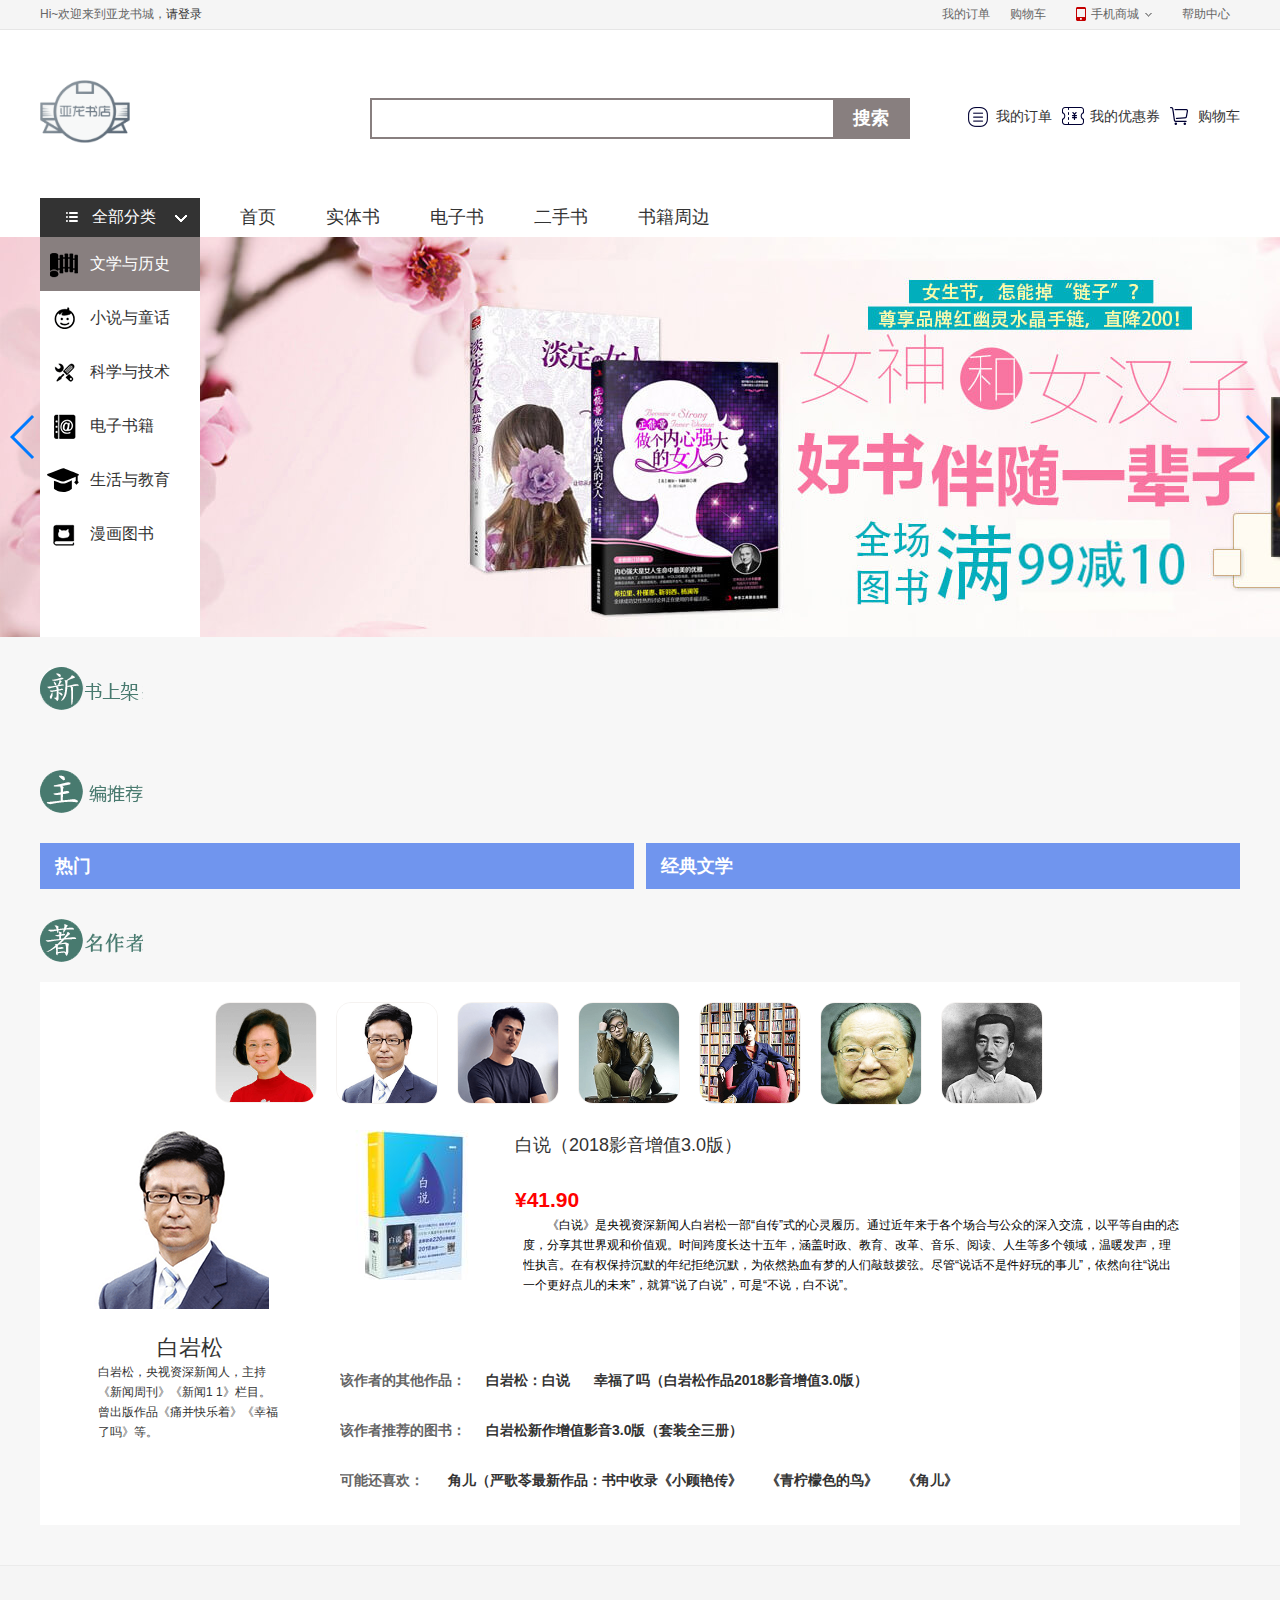
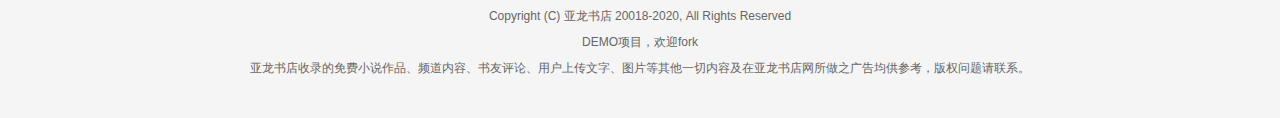
<file: index.html>
<!DOCTYPE html>
<html lang="en">
<head>
    <meta charset="UTF-8">
    <meta name="viewport" content="width=device-width, initial-scale=1.0">
    <meta http-equiv="X-UA-Compatible" content="ie=edge">
    <link rel="stylesheet" href="css/reset.min.css">
    <link rel="stylesheet" href="css/style.css">
    <link rel="stylesheet" href="css/swiper-4.3.5.min.css">
    <title>亚龙书城</title>
</head>
<body>
<div class="top_l">
    <div class="wrapper clearfix">
        <div class="f_left">
            <span> Hi~欢迎来到亚龙书城，<a href="login.html" id="user">请登录</a></span>
            &nbsp; &nbsp; &nbsp; &nbsp;
          
        </div>
        <div class="f_right topnav">
               <ul>
                <li><a href="#"> 我的订单</a></li>
                <li><a href="#">购物车</a></li>
                <li class="l_mobile"><a href="#">手机商城<i class="xiahua"></i></a>
                <div class="mobile">
                    <img src="images/mobilewechat.png" alt="">
                </div></li>
                <li><a href="#">帮助中心</a></li>
                
                
            </ul>
        </div>
    </div>
</div>
<div class="head">
    <div class="wrapper clearfix">
        <div class="f_left">
            <img src="images/logo.png" alt="" class="logo">
        </div>
        <div class="search">
            <form action="#">
                <input type="text" class="keyword">
                <input type="submit" class="sreach-btn" value="搜索">
            </form>
        </div>
        <div class="f_right ownmenu">
            <a href="submit.html"><i class="goods icon"></i>购物车</a>
           <a href="#"><i class="quan icon"></i>我的优惠券</a>
           <a href="#"><i class="order icon"></i>我的订单</a>
        </div>
    </div>
</div>
<div class="nav ">
    <div class="wrapper">
    <div class="classify-box">
    <div class="classify-top">
            <i class="icon menu"></i> 全部分类 <i class="icon x-j"></i>
    </div>
    <div class="classify-bottom">
        
        <div class="classify-li">
            <ul>
                <li class="select"><i class="c-icon history"></i> 文学与历史 <i class="icon y-j"></i></li>
                <li><i class="c-icon fiction"></i>小说与童话</li>
                <li><i class="c-icon techo"></i>科学与技术</li>
                <li><i class="c-icon ebook"></i>电子书籍</li>
                <li><i class="c-icon life"></i>生活与教育</li>
                <li><i class="c-icon comics"></i>漫画图书</li>
            </ul>
        </div>
        <div class="classify_nav_box">
                <h2>文学</h2>
                <a href="#">文集</a>
                <a href="#">当代诗歌</a>
                <a href="#">古代诗歌</a>
                <a href="#">名家作品</a>
                <a href="#">戏剧</a>
                <a href="#">随笔</a>
                <h2>历史</h2>
                <a href="#">中国史</a>
                <a href="#">世界史</a>
                <a href="#">史家名著</a>
                <a href="#">文物考古</a>
                <a href="#">地方史记</a>
                <a href="#">历史地理</a>
                <img src="images/history.png" alt="" style="padding:0">
        </div>
        <div class="classify_nav_box">
                <h2>小说</h2>
                <a href="#">侦探/悬疑</a>
                <a href="#">四大名著</a>
                <a href="#">外国小说</a>
                <a href="#">武侠/玄幻</a>
                <a href="#">历史/科幻</a>
                <a href="#">官场</a>
                <a href="#">惊悚/恐怖</a>
                <h2>童话</h2>
                <a href="#">幼儿启蒙</a>
                <a href="#">科普/百科</a>
                <a href="#">玩具书</a>
                <a href="#">少儿英语</a>
                <a href="#">外国儿童文学</a>
                <a href="#">中国儿童文学</a>
                <img src="images/fiction.png" alt="" style="padding:0">
        </div>
        <div class="classify_nav_box">
                <h2>科学</h2>
                <a href="#">科普读物</a>
                <a href="#">计算机/网络</a>
                <a href="#">建筑</a>
                <a href="#">医学</a>
                <a href="#">工业技术</a>
                <a href="#">自然科学</a>
                <a href="#">农业/林业</a>
                <br>
                
                <a href="#">天文学</a>
                <a href="#">地理</a>
                <a href="#">数学</a>
                <a href="#">化学</a>
                <a href="#">物理</a>
                
                <img src="images/techo.png" alt="">
        </div>
        <div class="classify_nav_box">
                <h2>电子书</h2>
                <a href="#">技术类</a>
                <a href="#">小说类</a>
                <a href="#">逻辑类</a>
                <a href="#">设计类</a>
                <a href="#">文学类</a>
                <a href="#">科学类</a>
                <br>
                <br>
                <br>
                <br>
                <img src="images/ebook.png" alt="">
        </div>
        <div class="classify_nav_box">
                <h2>生活</h2>
                <a href="#">两性</a>
                <a href="#">孕期育儿</a>
                <a href="#">亲子家教</a>
                <a href="#">保健运动</a>
                <a href="#">休闲</a>
                <a href="#">手工DIY</a>
                <a href="#">美食</a>
                
                
                <a href="#">家居家庭</a>
                <a href="#">旅游</a>
                <a href="#">风水占卜</a>
                
                
                <img src="images/life.png" alt="">
        </div>
        <div class="classify_nav_box">
                <h2>漫画图书</h2>
                <a href="#">日本漫画</a>
                <a href="#">中国漫画</a>
                <a href="#">美国漫画</a>
                <a href="#">热血青春</a>
                <a href="#">惊悚恐怖</a>
                <a href="#">玄幻都市</a>
                <a href="#">纯爱校园</a>
                <br>
                
                <a href="#">爆笑生活</a>
                <a href="#">推理悬疑</a>
                <a href="#">动作战争</a>
                
                <img src="images/comic.png" alt="">
        </div>

    </div>
    </div>
    
    <ul class="clearfix ul">
        <li><a href="index.html" class="current">首页</a></li>
        <li><a href="#">实体书</a></li>
        <li><a href="#">电子书</a></li>
        <li><a href="#">二手书</a></li>
        <li><a href="#">书籍周边</a></li>
    </ul>
    </div>
</div>
<div class="swiper-container banner">
        <div class="swiper-wrapper">
            <div class="swiper-slide"><a href="#"><img src="images/banner1.jpg" alt=""></a></div>
            <div class="swiper-slide"><a href="#"><img src="images/banner2.jpg" alt=""></a></div>
            <div class="swiper-slide"><a href="#"><img src="images/banner3.jpg" alt=""></a></div>
        </div>
        <div class="swiper-button-prev"></div><!--左箭头-->
        <div class="swiper-button-next"></div>
</div>
<div class="newbook wrapper">
    <div class="nb-title smalltitle">
    </div>
    <div class="nb-box clearfix">
      <ul id='xinshu'>
        
          
          
      </ul>
    </div>
</div>
<div class="newbook wrapper clearfix">
    <div class="tj-title smalltitle"></div>
    <div class="f_left clearfix hot-book">
        <div class="blue-title">热门</div>
        <ul id="hotbook-l">
            
        </ul>
    </div>
    <div class="f_right clearfix hot-book">
            <div class="blue-title">经典文学</div>
            <ul id="hotbook-r">
            </ul>
    </div>
    
    
</div>
<div class="famous-author wrapper">
    <div class="fa-title smalltitle"></div>
    <div  id="wraps">
            <div class="top clearfix">
                <ul>
                    <li><a  class="abtn"><img src="images/qiongyao.png"></a></li>
                    <li><a  class="abtn"><img src="images/baiyansong.png"></a></li>
                    <li><a  class="abtn"><img src="images/chenlei.png"></a></li>
                    <li><a  class="abtn"><img src="images/zhangjiajia.png"></a></li>
                    <li><a  class="abtn"><img src="images/linxi.png"></a></li>
                    <li><a  class="abtn"><img src="images/jinyong.png"></a></li>
                    <li><a  class="abtn"><img src="images/luxun.png"></a></li>
                </ul>
            </div>
            <div class="down">
                <div  class="clearfix">
                <div class="f_left authordetail">
                    <a href="#">
                           <img src="images/qiongyao.png" alt="" class="atpic">
                           <p class="name">琼瑶</p>
                           <p class="detail">
                               原名：陈喆 作家、编剧，代表作《有窗外》、《几度夕阳红》、《庭院深深》、《还珠格格》、《梅花烙》、《一帘幽梦》、《烟雨濛濛》等
                           </p>
                    </a>
                </div>
                <div class="f_right books">
                <div class="clearfix">
                    <div class="f_left">
                        <img src="images/qy-b.jpg" alt="" class="down-h-book">
                    </div>
                    <div class="f_right b-l-r">
                       <a href="#"> <p class="book-name">还珠格格第一部</p></a>
                       <p class="book-price">¥49.40</p>
                       <p class="detail">紫薇携丫鬟金锁带着乾隆皇帝留给母亲的信物，来到京城想寻父相认，不想却找不到门路面圣，走投无路之际，遇到了住在大杂院的小燕子。紫薇与小燕子相处投缘，结为姐妹，并把自己身世的秘密告诉小燕子。不想阴错阳差，小燕子在帮助紫薇寻亲时，被错认为皇帝女儿，并被封“还珠格格”。 
                        紫薇惊痛于此，在乾隆带小燕子去祭天酬神的仪式上昏倒在地，结识了御前侍卫福尔康，得知紫薇身世后，她被福家收留，与尔康也暗生情愫。此后，包括五阿哥永琪在内的众人，为两人的身世真相大白做了种种努力，小燕子与永琪也在过程中互生爱慕之心。给小燕子紫薇设下重重障碍的皇后，将会怎样阻挠他们？而得知真相后的乾隆，又将做出什么反应…… </p>
                    </div>
                </div>
                    <p class="else-book">该作者的其他作品：<a href="#">一帘幽梦</a> <a href="#">苍天有泪</a> <a href="#">烟雨蒙蒙</a> </p>
                    <p class="else-book">该作者推荐的图书：<a href="#">岩井俊二经典集：情书</a> <a href="#">大女人小丈夫2</a> <a href="#">小别离</a> </p>
                    <p class="else-book">可能还喜欢：<a href="#">婚锁</a> <a href="#">限期十四天</a> <a href="#">从你的全世界路过</a> </p>
                </div>
                </div>
                <div   class="clearfix">
                        <div class="f_left authordetail">
                            <a href="#">
                                   <img src="images/baiyansong.png" alt="" class="atpic">
                                   <p class="name">白岩松</p>
                                   <p class="detail">
                                    白岩松，央视资深新闻人，主持《新闻周刊》《新闻1 1》栏目。曾出版作品《痛并快乐着》《幸福了吗》等。
                                   </p>
                            </a>
                        </div>
                        <div class="f_right books">
                        <div class="clearfix">
                            <div class="f_left">
                                <img src="images/bys-b.jpg" alt="" class="down-h-book">
                            </div>
                            <div class="f_right b-l-r">
                               <a href="#"> <p class="book-name">白说（2018影音增值3.0版）</p></a>
                               <p class="book-price">¥41.90</p>
                               <p class="detail">《白说》是央视资深新闻人白岩松一部“自传”式的心灵履历。通过近年来于各个场合与公众的深入交流，以平等自由的态度，分享其世界观和价值观。时间跨度长达十五年，涵盖时政、教育、改革、音乐、阅读、人生等多个领域，温暖发声，理性执言。在有权保持沉默的年纪拒绝沉默，为依然热血有梦的人们敲鼓拨弦。尽管“说话不是件好玩的事儿”，依然向往“说出一个更好点儿的未来”，就算“说了白说”，可是“不说，白不说”。 </p>
                            </div>
                        </div>
                            <p class="else-book">该作者的其他作品：<a href="#">白岩松：白说</a> <a href="#">幸福了吗（白岩松作品2018影音增值3.0版）</a>  </p>
                            <p class="else-book">该作者推荐的图书：<a href="#">白岩松新作增值影音3.0版（套装全三册）</a>  </p>
                            <p class="else-book">可能还喜欢：<a href="#">
                                角儿（严歌苓最新作品：书中收录《小顾艳传》</a> <a href="#">《青柠檬色的鸟》</a> <a href="#">《角儿》</a> </p>
                        </div>
                </div>
                <div  class="clearfix">
                    <div class="f_left authordetail">
                        <a href="#">
                               <img src="images/chenlei.png" alt="" class="atpic">
                               <p class="name">陈磊</p>
                               <p class="detail">
                                   原名：陈喆 陈磊（笔名：二混子）80后，300万粉丝大号“混子曰”创始人，原为上汽集团旗下设计师，2017年度挚爱阅读大使，“混子曰”公众号下的“Stone历史剧”栏目，目前所发的所有文章平均阅读量为60万，,累计点击量高达三亿次。其爆笑又富有创意的手绘形象和历史段子，深受90后、00后等年轻群体的喜爱。前央视主持人、热播网综《奇葩说》导师张泉灵鼎力推荐，是开创了另一种写史方式的历史作者，
                               </p>
                        </a>
                    </div>
                    <div class="f_right books">
                    <div class="clearfix">
                        <div class="f_left">
                            <img src="images/cl-b.jpg" alt="" class="down-h-book">
                        </div>
                        <div class="f_right b-l-r">
                           <a href="#"> <p class="book-name">半小时漫画中国史</p></a>
                           <p class="book-price">¥29.90</p>
                           <p class="detail">仅仅通过手绘和段子，二混子就捋出清晰的历史大脉络：春秋战国像个班级、大秦过把瘾就死、三国就三大战役、魏晋乱世多奇葩、南北朝盛产败家子、大唐*炫民族风……掀开装模作样的正史表象，略去无关紧要的细枝末节，每一页都有历史段子，每三秒让你笑翻一次，而二混子手绘的帝王将相则是又贱又蠢萌：秦皇、汉武、唐宗、宋祖、曹操、孙权，全都和你我一样，有优点和缺陷，有朋友和敌人，他们在历史关键节点迸发出的惊人能量铸就了三千年的疯狂中国史。</p>
                        </div>
                    </div>
                        <p class="else-book">该作者的其他作品：<a href="#">半小时漫画中国史2</a> <a href="#">半小时漫画中国史3</a> <a href="#">半小时漫画世界史</a> </p>
                        <p class="else-book">该作者推荐的图书：<a href="#">中国通史（全五册）</a> <a href="#">一只特立独行的猪</a> <a href="#">山海经译注</a> </p>
                        <p class="else-book">可能还喜欢：<a href="#">痛并快乐着（新版）</a> <a href="#">几度夕阳红（琼瑶精装版）</a> <a href="#">白说（2018影音增值3.0版）</a> </p>
                    </div>
                </div>
                <div  class="clearfix">
                                        <div class="f_left authordetail">
                                            <a href="#">
                                                   <img src="images/zhangjiajia.png" alt="" class="atpic">
                                                   <p class="name">张嘉佳</p>
                                                   <p class="detail">
                                                       张嘉佳，作家、编剧、导演。张嘉佳大学毕业后担任过杂志主笔、电视编导等。2013年，出版书籍《从你的全世界路过》，一年销售超过400万册，创下单本小说历史记录。并入选第五届中国图书势力榜文学类十大好书。
                                                   </p>
                                            </a>
                                        </div>
                                        <div class="f_right books">
                                        <div class="clearfix">
                                            <div class="f_left">
                                                <img src="images/zjj-b.jpg" alt="" class="down-h-book">
                                            </div>
                                            <div class="f_right b-l-r">
                                               <a href="#"> <p class="book-name">从你的全世界路过</p></a>
                                               <p class="book-price">¥34.20</p>
                                               <p class="detail"> 《从你的全世界路过》，共有38个故事，篇篇关乎情感，讲述的是亲情、爱情和友情的故事。这些故事有：有痴情男为了帮移情别恋的前女友摆脱困境而不惜倾家荡产；有深情女明知自己永远是对方的备胎，仍在酒吧里以豁出命的姿态跟人拼酒，只为了维护自己喜欢的男人的面子和尊严；有丧偶的男子回忆已逝妻子做过的黑暗料理，并自己不断尝试着将菜谱记录下来，只为思念过去两个人在一起的时光；有痴心不改的女生，围绕着暗恋男生的方位倾心追随，即使最后被抛弃也坚持生下负心汉的孩子并勇敢地独自抚养等等。
                                                 </p>
                                            </div>
                                        </div>
                                            <p class="else-book">该作者的其他作品：<a href="#">我希望有个如你一般的人</a> <a href="#">云边有个小卖部</a> <a href="#">让我留在你身边</a> </p>
                                            <p class="else-book">该作者推荐的图书：<a href="#">愿有人陪你颠沛流离</a> <a href="#">我与世界只差一个你</a> <a href="#">摆渡人</a> </p>
                                            <p class="else-book">可能还喜欢：<a href="#">你就是想得太多</a> <a href="#">在教室说错了没关系</a> <a href="#">大唐风云乱世男儿</a> </p>
                                        </div>
                </div>
                <div  class="clearfix">
                                                <div class="f_left authordetail">
                                                    <a href="#">
                                                           <img src="images/linxi.png" alt="" class="atpic">
                                                           <p class="name">林夕</p>
                                                           <p class="detail">
                                                            林夕，华语乐坛第一作词人、畅销书作家 林夕，毕业于香港大学文学院。曾任港大中文系助教、亚洲电视节目部创作主任/副经理、音乐工厂创作总监/总经理、商业电台广告创作及制作部主管/商业电台创作顾问,现全职写字
                                                           </p>
                                                    </a>
                                                </div>
                                                <div class="f_right books">
                                                <div class="clearfix">
                                                    <div class="f_left">
                                                        <img src="images/qy-b.jpg" alt="" class="down-h-book">
                                                    </div>
                                                    <div class="f_right b-l-r">
                                                       <a href="#"> <p class="book-name">任你行</p></a>
                                                       <p class="book-price">¥49.40</p>
                                                       <p class="detail"> 林夕说：书名《任你行》来自《任我行》那首歌。现在有种很流行的说法是“要做自己”，但是在真正做自己之前，你究竟了解自己多少，了解自己之后，能不能真正做到自己想做的？ 
                                                        任你行，你行不行？不行的话，要找人同行，行不行？自由，从来都带一点点孤独。
                                                        ★ 陈奕迅推荐！书名来自林夕作词、陈奕迅演唱的热门金曲《任我行》。 </p>
                                                    </div>
                                                </div>
                                                    <p class="else-book">该作者的其他作品：<a href="#">林夕：原来你非不快乐</a> <a href="#">世界将我包围</a> <a href="#">林夕：毫无代价唱最幸福的歌</a> </p>
                                                    <p class="else-book">该作者推荐的图书：<a href="#">橘子不是唯一的水果</a> <a href="#">关于方文山的素颜韵脚诗</a> <a href="#">窝在角落好安心</a> </p>
                                                    <p class="else-book">可能还喜欢：<a href="#">格局</a> <a href="#">厚积落叶听雨声</a> <a href="#">从你的全世界路过</a> </p>
                                                </div>
                </div>
                <div  class="clearfix">
                                                        <div class="f_left authordetail">
                                                            <a href="#">
                                                                   <img src="images/jinyong.png" alt="" class="atpic">
                                                                   <p class="name">金庸</p>
                                                                   <p class="detail">
                                                                       原名：陈喆 金庸，原名查良镛。当代武侠小说作家、新闻学家、企业家、政治评论家、社会活动家。
                                                                       2009年荣获2008影响世界华人终身成就奖。2010年，获得剑桥大学哲学博士学位。</p>
                                                            </a>
                                                        </div>
                                                        <div class="f_right books">
                                                        <div class="clearfix">
                                                            <div class="f_left">
                                                                <img src="images/jy-b.jpg" alt="" class="down-h-book">
                                                            </div>
                                                            <div class="f_right b-l-r">
                                                               <a href="#"> <p class="book-name">倚天屠龙记</p></a>
                                                               <p class="book-price">¥83.70</p>
                                                               <p class="detail"> 元朝末年，武当弟子张翠山与天鹰教教主之女殷素二人结合生子，取名无忌。十年后，张翠山与妻子回归中土，双双被逼自刎，只留下孤儿张无忌。机缘巧合，张无忌练成了绝世武功，并救明教于危亡，被推举为教主。元郡主赵敏，恋上张无忌。
                                                                   经过一系列事件张无忌终于确定赵敏才是他一生的挚爱。深悟武林真谛的张无忌在解了元军对少林寺的围困后，辞去教主之位，与赵敏归隐山林。
                                                                 </p>
                                                            </div>
                                                        </div>
                                                            <p class="else-book">该作者的其他作品：<a href="#">神雕侠侣</a> <a href="#">射雕英雄传</a> <a href="#">天龙八部</a> </p>
                                                            <p class="else-book">该作者推荐的图书：<a href="#">还珠格格第一部</a> <a href="#">白说（2018影音增值3.0版）</a> <a href="#">半小时漫画中国史</a> </p>
                                                            <p class="else-book">可能还喜欢：<a href="#">从你的全世界路过</a> <a href="#">任你行</a> <a href="#">书剑恩仇录</a> </p>
                                                        </div>
                </div>
                <div  class="clearfix">
                                                                <div class="f_left authordetail">
                                                                    <a href="#">
                                                                           <img src="images/luxun.png" alt="" class="atpic">
                                                                           <p class="name">鲁迅</p>
                                                                           <p class="detail">
                                                                               原名：陈喆 作家、编剧，代表作《有窗外》、《几度夕阳红》、《庭院深深》、《还珠格格》、《梅花烙》、《一帘幽梦》、《烟雨濛濛》等
                                                                           </p>
                                                                    </a>
                                                                </div>
                                                                <div class="f_right books">
                                                                <div class="clearfix">
                                                                    <div class="f_left">
                                                                        <img src="images/lx-b1.jpg" alt="" class="down-h-book">
                                                                    </div>
                                                                    <div class="f_right b-l-r">
                                                                       <a href="#"> <p class="book-name">呐喊</p></a>
                                                                       <p class="book-price">¥18.70</p>
                                                                       <p class="detail"> 《呐喊》是现代文学家鲁迅的短篇小说集，收录鲁迅于1918年至1922年所作的14篇短篇小说，1923年由北京新潮社初版，现编入《鲁迅全集》第1卷。
                                                                           小说集真实地描绘了从辛亥革命到五四运动时期的社会生活，从革命民主主义出发，抱着启蒙主义目的和人道主义精神，揭示了种种深层次的社会矛盾，对旧时中国的制度及部分陈腐的传统观念进行了深刻的剖析和比较彻底的否定，表现出对民族生存浓重的忧患意识和对社会变革的强烈希望。
                                                                         </p>
                                                                    </div>
                                                                </div>
                                                                    <p class="else-book">该作者的其他作品：<a href="#">鲁迅散文诗歌</a> <a href="#">彷徨</a> <a href="#">故事新编</a> </p>
                                                                    <p class="else-book">该作者推荐的图书：<a href="#">一帘幽梦 </a> <a href="#">中国通史（全五册)</a> <a href="#">让我留在你身边</a> </p>
                                                                    <p class="else-book">可能还喜欢：<a href="#">从你的全世界路过</a> <a href="#">白说（2018影音增值3.0版）</a> <a href="#">倚天屠龙记</a> </p>
                                                                </div>
                </div>
            </div>               
    </div>  
</div>

<div class="foot">
    <div class="wrapper">
        <p>Copyright (C) 亚龙书店 20018-2020, All Rights Reserved</p>
        <p>DEMO项目，欢迎fork</p>
        <p>亚龙书店收录的免费小说作品、频道内容、书友评论、用户上传文字、图片等其他一切内容及在亚龙书店网所做之广告均供参考，版权问题请联系。</p>
    </div>  
</div>
<div class="fix-bar" id="fix-nav">
    <a href="javascript:;" onclick="navSlide('.classify-top',300);" >全部分类</a>
    <a href="javascript:;" onclick="navSlide('.nb-title',300);">新书上架</a>
    <a href="javascript:" onclick="navSlide('.tj-title',300);">主编推荐</a>
    <a href="javascript:" onclick="navSlide('.fa-title',300);">著名作者</a>
    <a href="javascript:" onclick="navSlide();">返回顶部</a>
</div>
<script src="js/jquery-1.11.3.min.js"></script>
<script src="js/swiper-4.3.5.min.js"></script>
<script src="js/index.js"></script>
<script>        
        var mySwiper = new Swiper('.swiper-container', {
            autoplay: {
           disableOnInteraction: false,
           delay: 5000,
           },
         loop:true,
         simulateTouch : false,
          // 如果需要前进后退按钮
          navigation: {
           nextEl: '.swiper-button-next',
           prevEl: '.swiper-button-prev',
         },
        });        
</script>
</body>
</html>
</file>
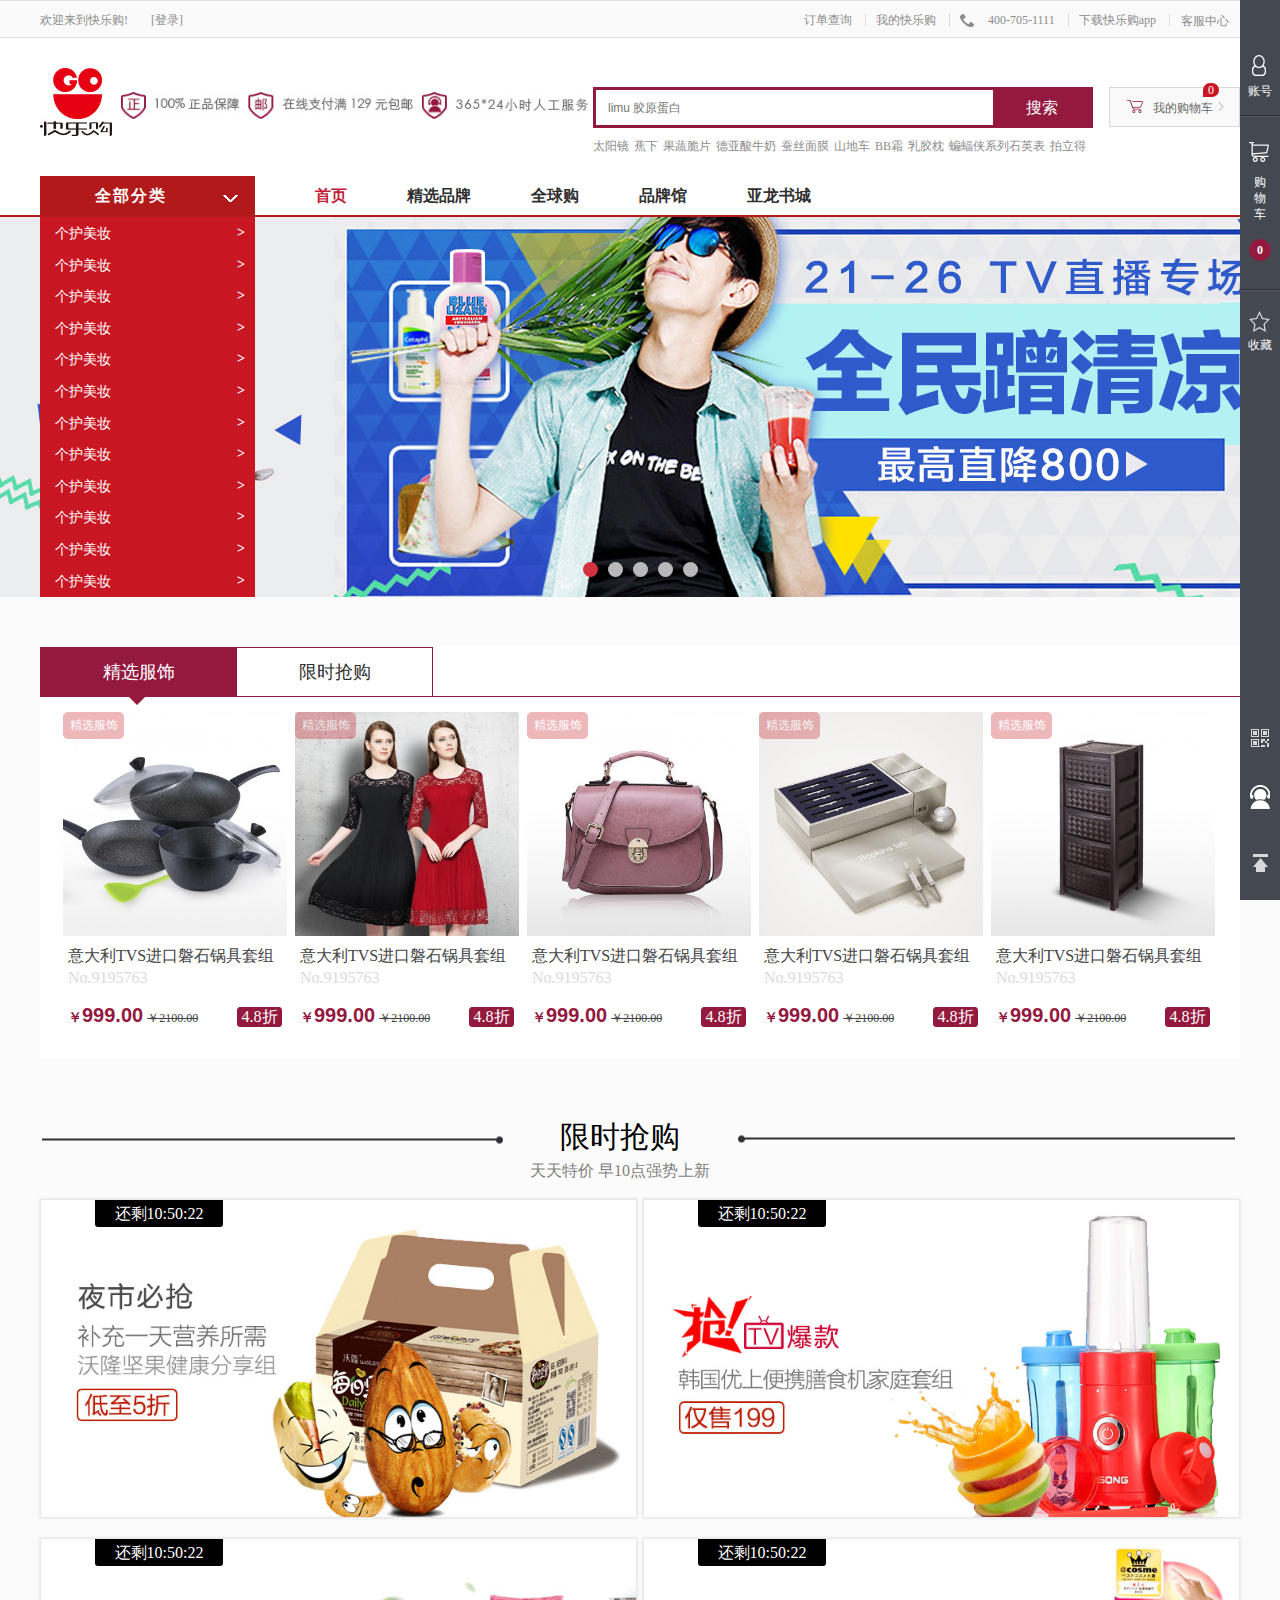
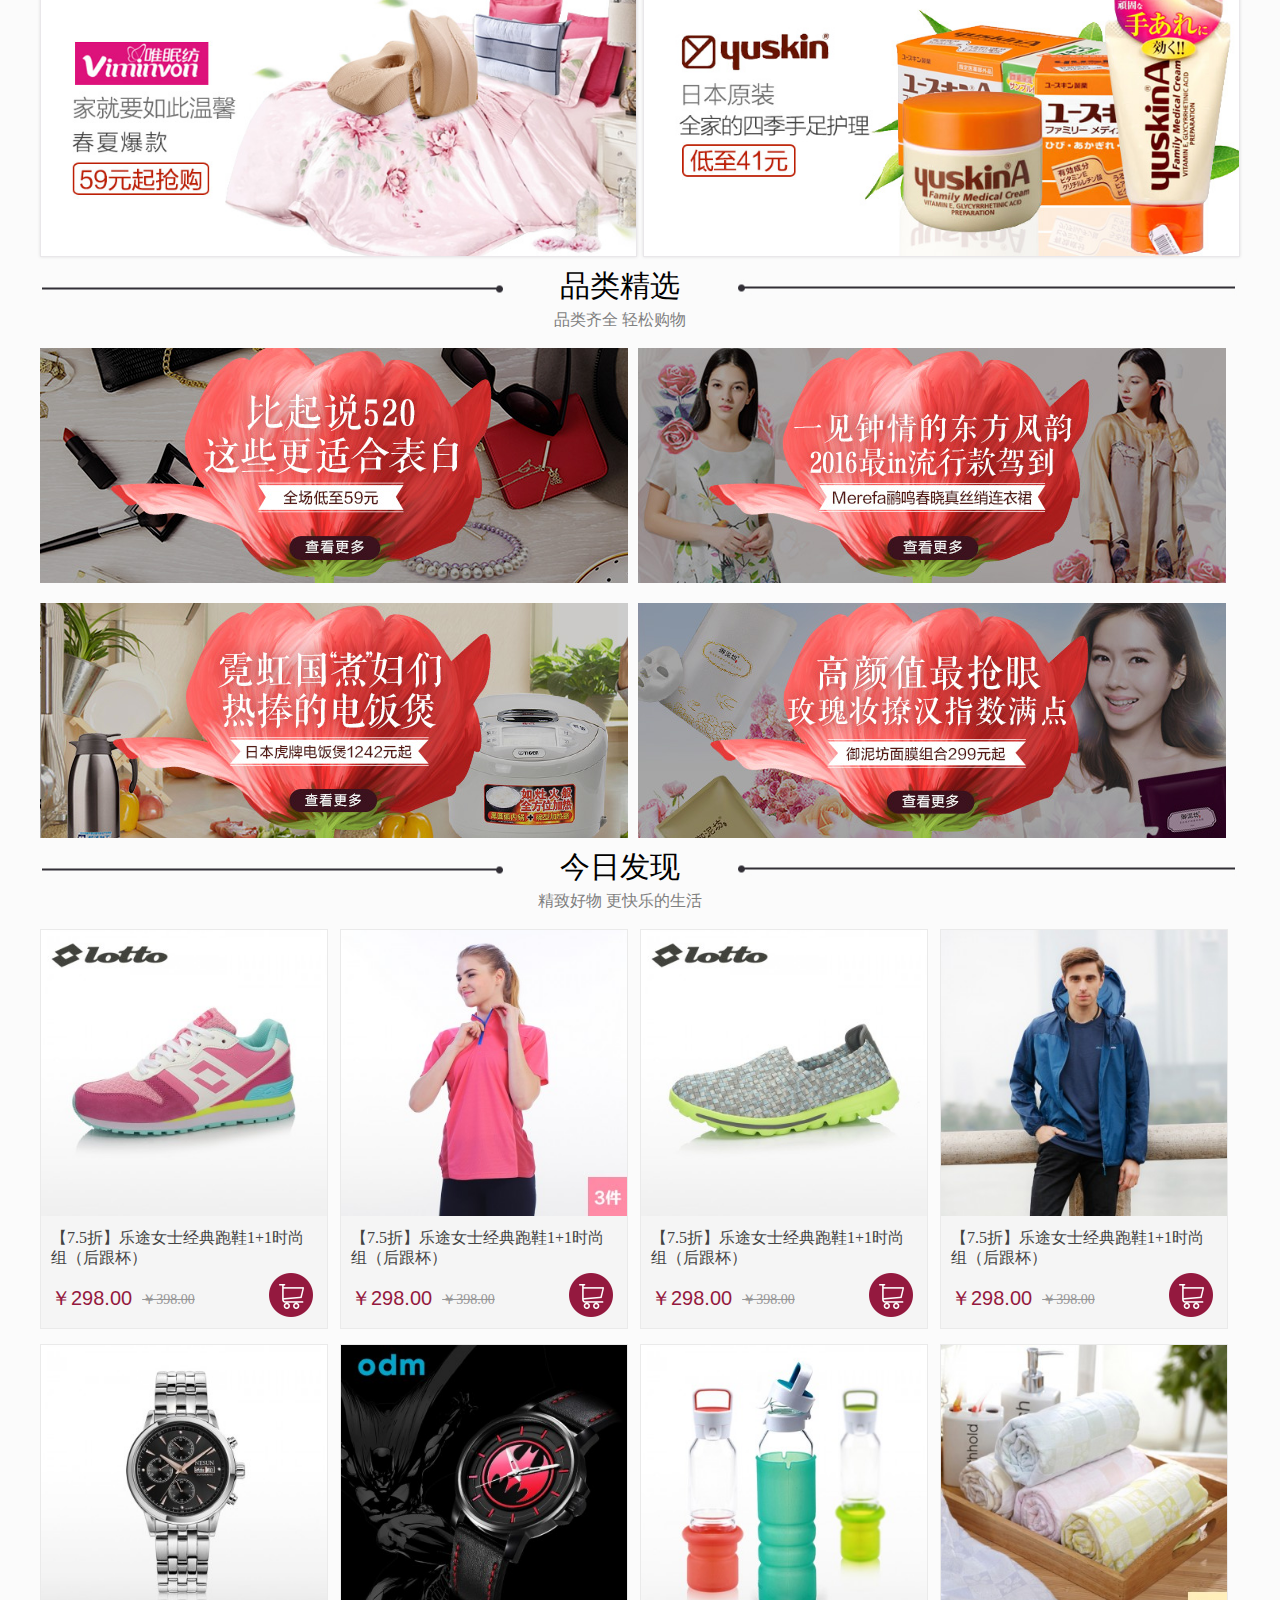
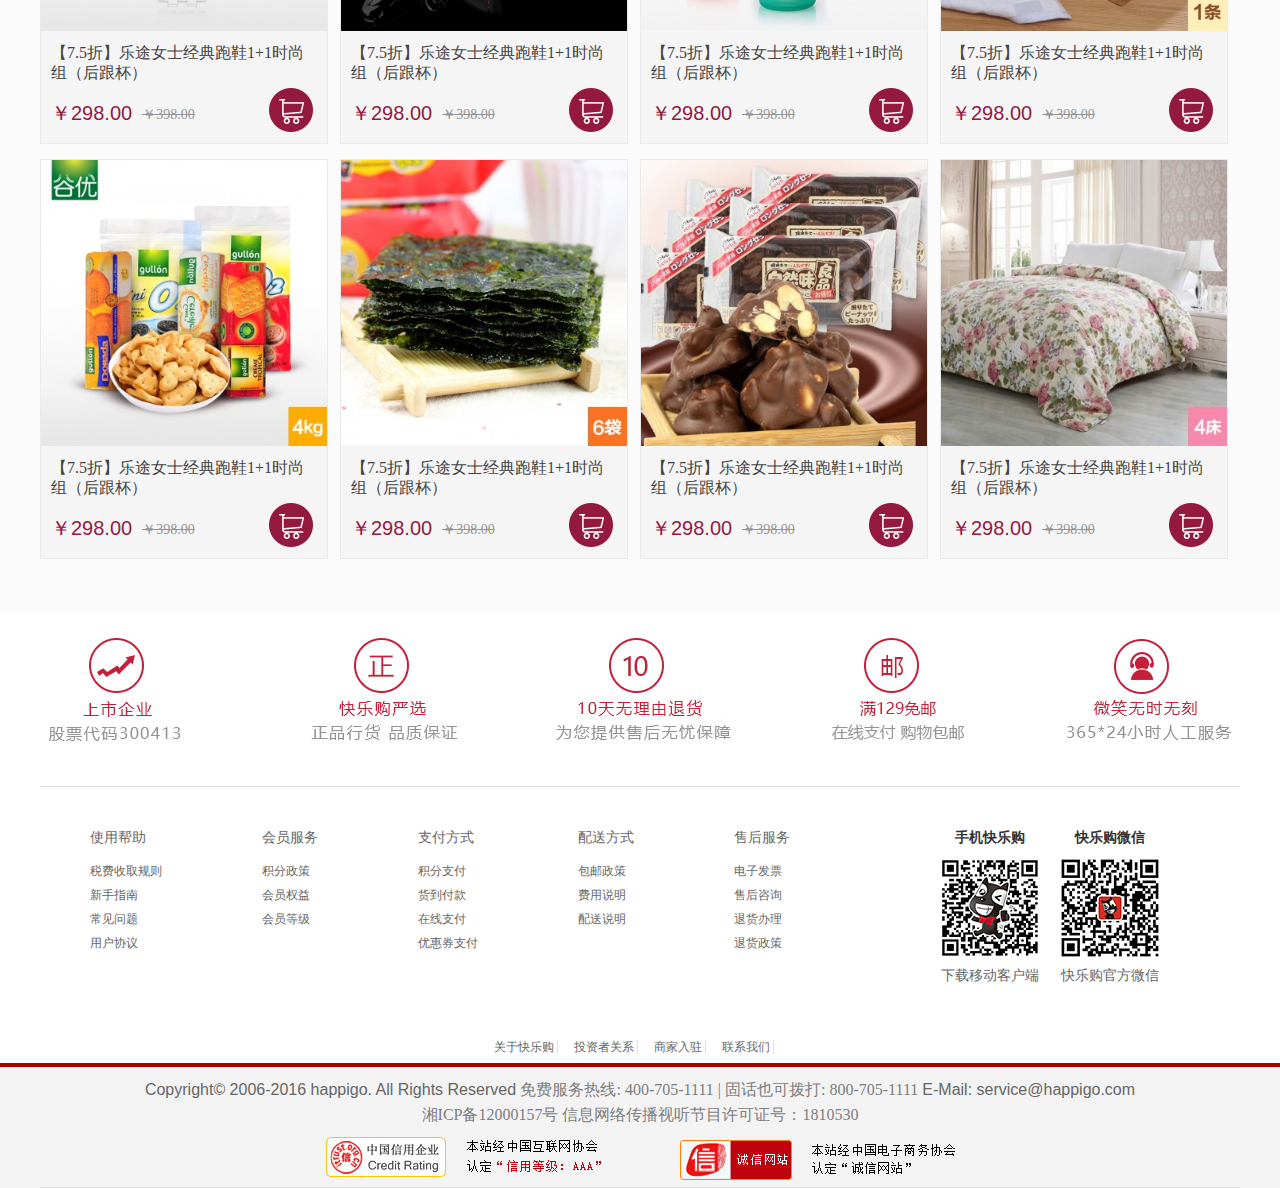
<file: index/index.html>
<!DOCTYPE html>
<html>
	<head>
		<meta charset="UTF-8">
		<title>快乐购首页</title>
		<link rel="stylesheet" type="text/css" href="./css/head.css"/>
		<link rel="stylesheet" type="text/css" href="./css/index.css"/>
		<link rel="stylesheet" type="text/css" href="./css/footer.css"/>
		<script src="../js/jquery-1.11.3.min.js" type="text/javascript" charset="utf-8"></script>
		<script type="text/javascript">
			$(function(){
				//轮播图效果
				var c = 0;
				//加一个时间事件
				function timer(){
				    //获得序号
				    c++;
				    if(c==6){
				    	c=0;
				    }
//				    alert(c);
				    //让自己显示，兄弟元素隐藏
				    $("#inBaner .big_eye_pic li").eq(c).stop().fadeIn(1800).siblings().fadeOut(800);
				    //改变颜色
				    $("#inBaner .btn ul li").eq(c).stop().addClass("cur").siblings().removeClass("cur");
				}
				time = setInterval(timer,2000);
				//给图片添加一个移入移出效果
				$("#inBaner").hover(function(){
					//停止时间
					clearInterval(time);
				},function(){
					//时间继续
					time = setInterval(timer,2000);
				});
				//给色块添加一个移入移出事件
				$("#inBaner .btn ul li").mouseenter(function(){
					var n = $(this).index();
					//让第一个人图片显示 其余的隐藏
					$("#inBaner .big_eye_pic li").eq(n).stop().show().siblings().hide();
					//改变颜色
					$("#inBaner .btn ul li").eq(n).stop().addClass("cur").siblings().removeClass("cur");
				});
				//添加一个点击事件
				$(".her_top .her_title .her_menu li").click(function(){
					var n = $(this).index();
					//切换颜色
					$(".her_menu li").eq(n).addClass("current").siblings().removeClass("current");
					//切换商品
					$(".her_top .pro_con").eq(n).show().siblings(".pro_con").hide();
				})
				//搜索框下滑
				$(window).scroll(function(){
					//获得滚动条距离顶部距离
					var t = $(document).scrollTop();
					  
					    if(t>530){
					    	$("#nav").show();
					    }else{
					    	$("#nav").hide();
					    }
				});
			});
		</script>
	</head>
	<body>
		<!--顶部公用-->
		<div class="header">
		<!--顶部导航-->
			<div class="header_top">
				<div class="w1200">
					<div class="h_t_l">
						<div class="login_l">
						    <span>欢迎来到快乐购!</span>
						    <a class="a_login" href="../login.html">[登录]</a>
						</div>
					</div>
					<div class="h_t_r">
						<ul>
							<li>
								<a href="">订单查询</a>
								<span class="line"></span>
							</li>
							<li>
								<a href="">我的快乐购</a>
								<span class="line"></span>
							</li>
							<li>
								<i class="tel_icon"></i>
								<a href="">400-705-1111</a>
								<span class="line"></span>
							</li>
							<li>
								<a href="">下载快乐购app</a>
								<div class="down_load">
                                    <div class="down_border">
                                        <b class="icon_top"></b>
                                        <img style="" src="image/down_load_20160411.png">
                                        <p>快乐生活 快乐购</p>
                                    </div>
                                </div>
								<span class="line"></span>
							</li>
							<li class="cus_c_box">
								<a href="">客服中心</a>
								<div class="cus_center">
                                    <a href="">帮助中心</a>
                                    <a href="">会员反馈</a>
                                </div>
							</li>
						</ul>
					</div>
				</div>
			</div>
		    <!--搜索-->
		    <div class="full_sc">
	    	    <div class="w1200 header_conter">
	    		    <div class="h_c_logo">
	    			    <a href="index.html">
	    				    <img src="./image/logo.jpg"/>
	    			    </a>
	    		    </div>
	    		    <div class="h_c_bz">
	    			    <img src="./image/top_center.jpg" style="width: 467px;29px"/>
	    		    </div>
	    		    <div class="h_c_search">
	    			    <div class="search_input">
	    			    	<form action="" method="post">
	    			    		<input type="text" style="color: rgb(102, 102, 102);" name="keyword" class="text_search" placeholder="limu 胶原蛋白" value="" />
	    			    		<input type="submit" class="btn_search" value="搜索"/>
	    			    	</form>
	    			    </div>
	    			    <div class="search_key">
	    			    	<ul>
	    			    		<li>
	    			    			<a href="">太阳镜</a>
	    			    		</li>
	    			    		<li>
	    			    			<a href="">蕉下</a>
	    			    		</li>
	    			    		<li>
	    			    			<a href="">果蔬脆片</a>
	    			    		</li>
	    			    		<li>
	    			    			<a href="">德亚酸牛奶</a>
	    			    		</li>
	    			    		<li>
	    			    			<a href="">蚕丝面膜</a>
	    			    		</li>
	    			    		<li>
	    			    			<a href="">山地车</a>
	    			    		</li>
	    			    		<li>
	    			    			<a href="">BB霜</a>
	    			    		</li>
	    			    		<li>
	    			    			<a href="">乳胶枕</a>
	    			    		</li>
	    			    		<li>
	    			    			<a href="">蝙蝠侠系列石英表</a>
	    			    		</li>
	    			    		<li>
	    			    			<a href="">拍立得</a>
	    			    		</li>
	    			    	</ul>
	    			    </div>
	    		    </div>
	    		    <div class="h_c_right">
	    		    	<a href="" class="h_c_r_car">
	    		    		<b class="b_car1"></b>
	    		    		<span><i class="ci-count">0</i>我的购物车</span>
	    		    		<b class="b_car2"></b>
	    		    	</a>
	    		    </div>
	    	    </div>
	        </div>
		    <!--菜单-->
		    <div class="full_nav">
		    	<div class="w1200">
		    		<ul class="nav">
		    			<li class="li_all_type">
		    				<a href="">全部分类</a>
		    				<b class="b_down"></b>
		    			</li>
		    			<li class="home">
		    				<a href="index.html" style="color: #C41F3A;">首页</a>
		    			</li>
		    			<li>
		    				<a href="refined.html">精选品牌</a>
		    			</li>
		    			<li>
		    				<a href="go.html">全球购</a>
		    			</li>
		    			<li>
		    				<a href="brand.html">品牌馆</a>
						</li>
						<li>
		    				<a href="../index.html">亚龙书城</a>
		    			</li>
		    		</ul>
		    	</div>
	        </div>
		</div>
	    <!--头部end-->
	    <!--轮播区域-->
	    <div class="full_big_eye">
	        <!--菜单-->
	    	<div class="index_type">
	    		<ul class="index_type_ul">
	    			<li>
                        <span>个护美妆<b>></b></span>
                        <div class="nav_type_list" data="1">
                            <ul>
                                <li><a href="list.html" target="_blank">面部护肤</a></li>
                                <li><a href="list.html" target="_blank">洗发护发</a></li>
                                <li><a href="list.html" target="_blank">身体护理</a></li>
                                <li><a href="list.html" target="_blank">口腔护理</a></li>
                                <li><a href="list.html" target="_blank">女性个护</a></li>
                                <li><a href="list.html" target="_blank">香水彩妆</a></li>
                            </ul>
                        </div>
	    			</li>
	    			<li>
	    				<span>个护美妆<b>></b></span>
                        <div class="nav_type_list" data="1">
                            <ul>
                                <li><a href="list.html" target="_blank">面部护肤</a></li>
                                <li><a href="list.html" target="_blank">洗发护发</a></li>
                                <li><a href="list.html" target="_blank">身体护理</a></li>
                                <li><a href="list.html" target="_blank">口腔护理</a></li>
                                <li><a href="list.html" target="_blank">女性个护</a></li>
                                <li><a href="list.html" target="_blank">香水彩妆</a></li>
                            </ul>
                        </div>
	    			</li>
	    			<li>
	    				<span>个护美妆<b>></b></span>
                        <div class="nav_type_list" data="1">
                            <ul>
                                <li><a href="list.html" target="_blank">面部护肤</a></li>
                                <li><a href="list.html" target="_blank">洗发护发</a></li>
                                <li><a href="list.html" target="_blank">身体护理</a></li>
                                <li><a href="list.html" target="_blank">口腔护理</a></li>
                                <li><a href="list.html" target="_blank">女性个护</a></li>
                                <li><a href="list.html" target="_blank">香水彩妆</a></li>
                            </ul>
                        </div>
	    			</li>
	    			<li>
	    				<span>个护美妆<b>></b></span>
                        <div class="nav_type_list" data="1">
                            <ul>
                                <li><a href="list.html" target="_blank">面部护肤</a></li>
                                <li><a href="list.html" target="_blank">洗发护发</a></li>
                                <li><a href="list.html" target="_blank">身体护理</a></li>
                                <li><a href="list.html" target="_blank">口腔护理</a></li>
                                <li><a href="list.html" target="_blank">女性个护</a></li>
                                <li><a href="list.html" target="_blank">香水彩妆</a></li>
                            </ul>
                        </div>
	    			</li>
	    			<li>
	    				<span>个护美妆<b>></b></span>
                        <div class="nav_type_list" data="1">
                            <ul>
                                <li><a href="list.html" target="_blank">面部护肤</a></li>
                                <li><a href="list.html" target="_blank">洗发护发</a></li>
                                <li><a href="list.html" target="_blank">身体护理</a></li>
                                <li><a href="list.html" target="_blank">口腔护理</a></li>
                                <li><a href="list.html" target="_blank">女性个护</a></li>
                                <li><a href="list.html" target="_blank">香水彩妆</a></li>
                            </ul>
                        </div>
	    			</li>
	    			<li>
	    				<span>个护美妆<b>></b></span>
                        <div class="nav_type_list" data="1">
                            <ul>
                                <li><a href="list.html" target="_blank">面部护肤</a></li>
                                <li><a href="list.html" target="_blank">洗发护发</a></li>
                                <li><a href="list.html" target="_blank">身体护理</a></li>
                                <li><a href="list.html" target="_blank">口腔护理</a></li>
                                <li><a href="list.html" target="_blank">女性个护</a></li>
                                <li><a href="list.html" target="_blank">香水彩妆</a></li>
                            </ul>
                        </div>
	    			</li>
	    			<li>
	    				<span>个护美妆<b>></b></span>
                        <div class="nav_type_list" data="1">
                            <ul>
                                <li><a href="list.html" target="_blank">面部护肤</a></li>
                                <li><a href="list.html" target="_blank">洗发护发</a></li>
                                <li><a href="list.html" target="_blank">身体护理</a></li>
                                <li><a href="list.html" target="_blank">口腔护理</a></li>
                                <li><a href="list.html" target="_blank">女性个护</a></li>
                                <li><a href="list.html" target="_blank">香水彩妆</a></li>
                            </ul>
                        </div>
	    			</li>
	    			<li>
	    				<span>个护美妆<b>></b></span>
                        <div class="nav_type_list" data="1">
                            <ul>
                                <li><a href="list.html" target="_blank">面部护肤</a></li>
                                <li><a href="list.html" target="_blank">洗发护发</a></li>
                                <li><a href="list.html" target="_blank">身体护理</a></li>
                                <li><a href="list.html" target="_blank">口腔护理</a></li>
                                <li><a href="list.html" target="_blank">女性个护</a></li>
                                <li><a href="list.html" target="_blank">香水彩妆</a></li>
                            </ul>
                        </div>
	    			</li>
	    			<li>
	    				<span>个护美妆<b>></b></span>
                        <div class="nav_type_list" data="1">
                            <ul>
                                <li><a href="list.html" target="_blank">面部护肤</a></li>
                                <li><a href="list.html" target="_blank">洗发护发</a></li>
                                <li><a href="list.html" target="_blank">身体护理</a></li>
                                <li><a href="list.html" target="_blank">口腔护理</a></li>
                                <li><a href="list.html" target="_blank">女性个护</a></li>
                                <li><a href="list.html" target="_blank">香水彩妆</a></li>
                            </ul>
                        </div>
	    			</li>
	    			<li>
	    				<span>个护美妆<b>></b></span>
                        <div class="nav_type_list" data="1">
                            <ul>
                                <li><a href="list.html" target="_blank">面部护肤</a></li>
                                <li><a href="list.html" target="_blank">洗发护发</a></li>
                                <li><a href="list.html" target="_blank">身体护理</a></li>
                                <li><a href="list.html" target="_blank">口腔护理</a></li>
                                <li><a href="list.html" target="_blank">女性个护</a></li>
                                <li><a href="list.html" target="_blank">香水彩妆</a></li>
                            </ul>
                        </div>
	    			</li>
	    			<li>
	    				<span>个护美妆<b>></b></span>
                        <div class="nav_type_list" data="1">
                            <ul>
                                <li><a href="list.html" target="_blank">面部护肤</a></li>
                                <li><a href="list.html" target="_blank">洗发护发</a></li>
                                <li><a href="list.html" target="_blank">身体护理</a></li>
                                <li><a href="list.html" target="_blank">口腔护理</a></li>
                                <li><a href="list.html" target="_blank">女性个护</a></li>
                                <li><a href="list.html" target="_blank">香水彩妆</a></li>
                            </ul>
                        </div>
	    			</li>
	    			<li>
	    				<span>个护美妆<b>></b></span>
                        <div class="nav_type_list" data="1">
                            <ul>
                                <li><a href="list.html" target="_blank">面部护肤</a></li>
                                <li><a href="list.html" target="_blank">洗发护发</a></li>
                                <li><a href="list.html" target="_blank">身体护理</a></li>
                                <li><a href="list.html" target="_blank">口腔护理</a></li>
                                <li><a href="list.html" target="_blank">女性个护</a></li>
                                <li><a href="list.html" target="_blank">香水彩妆</a></li>
                            </ul>
                        </div>
	    			</li>
	    		</ul>
	    	</div>
	        <!--菜单-->
	        <!--轮播图-->
	        <div class="full_eye">
	        	<div id="inBaner">
	        		<ul class="big_eye_pic">
	        			<li style="display: block;">
	        				<a href="" class="img_box">
	        					<img src="./image/web-101-101-1.jpg"/>
	        				</a>
	        			</li>
	        			<li>
	        				<a href="" class="tpl">
	        					<img src="./image/web-101-101-2.jpg"/>
	        				</a>
	        			</li>
	        			<li>
	        				<a href="" class="tpl">
	        					<img src="./image/web-101-101-3.jpg"/>
	        				</a>
	        			</li>
	        			<li>
	        				<a href="" class="tpl">
	        					<img src="./image/web-101-101-4.jpg"/>
	        				</a>
	        			</li>
	        			<li>
	        				<a href="" class="tpl">
	        					<img src="./image/web-101-101-5.jpg"/>
	        				</a>
	        			</li>
	        		</ul>
	        		<div class="btn">
	        		    <ul>
	        		    	<li class="cur"></li>
	        		    	<li></li>
	        		    	<li></li>
	        		    	<li></li>
	        		    	<li></li>
	        		    </ul>
	        		</div>
	        	</div>
	        </div>
	        <!--轮播图-->
	    </div>
	    <!--轮播区域-->
	    <!--商品区-->
	    <div class="w1200">
	    	<div class="her_top">
	    		<div class="her_title">
	    			<ul class="her_menu">
	    				<li class="current">
	    					<i class="today_zb_icon"></i>
	    					精选服饰
	    					<i class="jx_icon_down"></i>
	    				</li>
	    				<li>
	    					<i class="yesto_icon"></i>
	    					限时抢购
	    					<i class="jx_icon_down"></i>
	    				</li>
	    			</ul>
	    		</div>
	    	    <div class="pro_con" style="display: block;">
	    	    	<div class="P_left">
	    	    		<div class="groDiv">
	    	    			<div style="position: relative;overflow: hidden;">
	    	    				<ul class="groUlOut">
	    	    					<li style="float: left;width: 224px;">
	    	    						<div class="x">精选服饰</div>
	    	    						<a href="iemt.html" class="pro">
	    	    							<img src="./image/top_1.jpg"/>
	    	    						</a>
	    	    						<p class="box_glay">
	    	    							<a href="" class="pro_text">
	    	    								<span>意大利TVS进口磐石锅具套组</span>
	    	    							</a>
	    	    						</p>
	    	    						<p class="p_num">
	    	    							No.9195763
	    	    						</p>
	    	    						<div class="now_price">
	    	    							<div class="price">
	    	    								<span class="bigfont">
	    	    									<span class="f_14">￥</span><span>999.00</span>
	    	    								</span>
	    	    								<span><del>￥2100.00</del></span>
	    	    								<div class="zk">4.8折</div>
	    	    							</div>
	    	    						</div>
	    	    					</li>
	    	    					<li style="float: left;width: 224px;">
	    	    						<div class="x">精选服饰</div>
	    	    						<a href="" class="pro">
	    	    							<img src="./image/top_2.jpg"/>
	    	    						</a>
	    	    						<p class="box_glay">
	    	    							<a href="" class="pro_text">
	    	    								<span>意大利TVS进口磐石锅具套组</span>
	    	    							</a>
	    	    						</p>
	    	    						<p class="p_num">
	    	    							No.9195763
	    	    						</p>
	    	    						<div class="now_price">
	    	    							<div class="price">
	    	    								<span class="bigfont">
	    	    									<span class="f_14">￥</span><span>999.00</span>
	    	    								</span>
	    	    								<span><del>￥2100.00</del></span>
	    	    								<div class="zk">4.8折</div>
	    	    							</div>
	    	    						</div>
	    	    					</li>
	    	    					<li style="float: left;width: 224px;">
	    	    						<div class="x">精选服饰</div>
	    	    						<a href="iemt.html" class="pro">
	    	    							<img src="./image/top_3.jpg"/>
	    	    						</a>
	    	    						<p class="box_glay">
	    	    							<a href="" class="pro_text">
	    	    								<span>意大利TVS进口磐石锅具套组</span>
	    	    							</a>
	    	    						</p>
	    	    						<p class="p_num">
	    	    							No.9195763
	    	    						</p>
	    	    						<div class="now_price">
	    	    							<div class="price">
	    	    								<span class="bigfont">
	    	    									<span class="f_14">￥</span><span>999.00</span>
	    	    								</span>
	    	    								<span><del>￥2100.00</del></span>
	    	    								<div class="zk">4.8折</div>
	    	    							</div>
	    	    						</div>
	    	    					</li>
	    	    					<li style="float: left;width: 224px;">
	    	    						<div class="x">精选服饰</div>
	    	    						<a href="" class="pro">
	    	    							<img src="./image/top_4.jpg"/>
	    	    						</a>
	    	    						<p class="box_glay">
	    	    							<a href="" class="pro_text">
	    	    								<span>意大利TVS进口磐石锅具套组</span>
	    	    							</a>
	    	    						</p>
	    	    						<p class="p_num">
	    	    							No.9195763
	    	    						</p>
	    	    						<div class="now_price">
	    	    							<div class="price">
	    	    								<span class="bigfont">
	    	    									<span class="f_14">￥</span><span>999.00</span>
	    	    								</span>
	    	    								<span><del>￥2100.00</del></span>
	    	    								<div class="zk">4.8折</div>
	    	    							</div>
	    	    						</div>
	    	    					</li>
	    	    					<li style="float: left;width: 224px;">
	    	    						<div class="x">精选服饰</div>
	    	    						<a href="iemt.html" class="pro">
	    	    							<img src="./image/top_5.jpg"/>
	    	    						</a>
	    	    						<p class="box_glay">
	    	    							<a href="" class="pro_text">
	    	    								<span>意大利TVS进口磐石锅具套组</span>
	    	    							</a>
	    	    						</p>
	    	    						<p class="p_num">
	    	    							No.9195763
	    	    						</p>
	    	    						<div class="now_price">
	    	    							<div class="price">
	    	    								<span class="bigfont">
	    	    									<span class="f_14">￥</span><span>999.00</span>
	    	    								</span>
	    	    								<span><del>￥2100.00</del></span>
	    	    								<div class="zk">4.8折</div>
	    	    							</div>
	    	    						</div>
	    	    					</li>
	    	    				</ul>
	    	    			</div>
	    	    		</div>
	    	    	</div>
	    	    </div>
	    	    <div class="pro_con" style="display: none;">
	    	    	<div class="P_left">
	    	    		<div class="groDiv">
	    	    			<div style="position: relative;overflow: hidden;">
	    	    				<ul class="groUlOut">
	    	    					<li style="float: left;width: 224px;">
	    	    						<div class="s">限时抢购</div>
	    	    						<a href="iemt.html" class="pro">
	    	    							<img src="./image/top_1.jpg"/>
	    	    						</a>
	    	    						<p class="box_glay">
	    	    							<a href="" class="pro_text">
	    	    								<span>意大利TVS进口磐石锅具套组</span>
	    	    							</a>
	    	    						</p>
	    	    						<p class="p_num">
	    	    							No.9195763
	    	    						</p>
	    	    						<div class="now_price">
	    	    							<div class="price">
	    	    								<span class="bigfont">
	    	    									<span class="f_14">￥</span><span>999.00</span>
	    	    								</span>
	    	    								<span><del>￥2100.00</del></span>
	    	    								<div class="zk">4.8折</div>
	    	    							</div>
	    	    						</div>
	    	    					</li>
	    	    					<li style="float: left;width: 224px;">
	    	    						<div class="s">限时抢购</div>
	    	    						<a href="iemt.html" class="pro">
	    	    							<img src="./image/top_2.jpg"/>
	    	    						</a>
	    	    						<p class="box_glay">
	    	    							<a href="" class="pro_text">
	    	    								<span>意大利TVS进口磐石锅具套组</span>
	    	    							</a>
	    	    						</p>
	    	    						<p class="p_num">
	    	    							No.9195763
	    	    						</p>
	    	    						<div class="now_price">
	    	    							<div class="price">
	    	    								<span class="bigfont">
	    	    									<span class="f_14">￥</span><span>999.00</span>
	    	    								</span>
	    	    								<span><del>￥2100.00</del></span>
	    	    								<div class="zk">4.8折</div>
	    	    							</div>
	    	    						</div>
	    	    					</li>
	    	    					<li style="float: left;width: 224px;">
	    	    						<div class="s">限时抢购</div>
	    	    						<a href="iemt.html" class="pro">
	    	    							<img src="./image/top_3.jpg"/>
	    	    						</a>
	    	    						<p class="box_glay">
	    	    							<a href="" class="pro_text">
	    	    								<span>意大利TVS进口磐石锅具套组</span>
	    	    							</a>
	    	    						</p>
	    	    						<p class="p_num">
	    	    							No.9195763
	    	    						</p>
	    	    						<div class="now_price">
	    	    							<div class="price">
	    	    								<span class="bigfont">
	    	    									<span class="f_14">￥</span><span>999.00</span>
	    	    								</span>
	    	    								<span><del>￥2100.00</del></span>
	    	    								<div class="zk">4.8折</div>
	    	    							</div>
	    	    						</div>
	    	    					</li>
	    	    					<li style="float: left;width: 224px;">
	    	    						<div class="s">限时抢购</div>
	    	    						<a href="" class="pro">
	    	    							<img src="./image/top_4.jpg"/>
	    	    						</a>
	    	    						<p class="box_glay">
	    	    							<a href="" class="pro_text">
	    	    								<span>意大利TVS进口磐石锅具套组</span>
	    	    							</a>
	    	    						</p>
	    	    						<p class="p_num">
	    	    							No.9195763
	    	    						</p>
	    	    						<div class="now_price">
	    	    							<div class="price">
	    	    								<span class="bigfont">
	    	    									<span class="f_14">￥</span><span>999.00</span>
	    	    								</span>
	    	    								<span><del>￥2100.00</del></span>
	    	    								<div class="zk">4.8折</div>
	    	    							</div>
	    	    						</div>
	    	    					</li>
	    	    					<li style="float: left;width: 224px;">
	    	    						<div class="s">限时抢购</div>
	    	    						<a href="iemt.html" class="pro">
	    	    							<img src="./image/top_5.jpg"/>
	    	    						</a>
	    	    						<p class="box_glay">
	    	    							<a href="" class="pro_text">
	    	    								<span>意大利TVS进口磐石锅具套组</span>
	    	    							</a>
	    	    						</p>
	    	    						<p class="p_num">
	    	    							No.9195763
	    	    						</p>
	    	    						<div class="now_price">
	    	    							<div class="price">
	    	    								<span class="bigfont">
	    	    									<span class="f_14">￥</span><span>999.00</span>
	    	    								</span>
	    	    								<span><del>￥2100.00</del></span>
	    	    								<div class="zk">4.8折</div>
	    	    							</div>
	    	    						</div>
	    	    					</li>
	    	    				</ul>
	    	    			</div>
	    	    		</div>
	    	    	</div>
	    	    </div>
	    	</div>
	        <!--第二区-->
	        <div class="ver_box">
                <ul class="qinha_ul ClearFix"></ul>
	        </div>
	        <div class="qinha_box">
	        	<div class="qinha_title">
	        		<div class="v_h2">
	        			<p class="h2_top">限时抢购</p>
	        			<p class="h2_bottom">天天特价 早10点强势上新 </p>
	        		</div>
	        	</div>
	        	<div class="qinha_cons">
	        	    <ul class="qinha_ul">
	        	    	<li>
	        	    		<div class="djs_time">
	        	    			还剩<span>10:50:22</span>
	        	    		</div>
	        	    		<a href=""><img src="./image/top_2_1.jpg" style="width: 595px;height: 317px;"/></a>
	        	    	</li>
	        	    	<li style="margin-right: 0;">
	        	    		<div class="djs_time">
	        	    			还剩<span>10:50:22</span>
	        	    		</div>
	        	    		<a href=""><img src="./image/top_2_2.jpg" style="width: 595px;height: 317px;"/></a>
	        	    	</li>
	        	    	<li>
	        	    		<div class="djs_time">
	        	    			还剩<span>10:50:22</span>
	        	    		</div>
	        	    		<a href=""><img src="./image/top_2_3.jpg" style="width: 595px;height: 317px;"/></a>
	        	    	</li>
	        	    	<li style="margin-right: 0;">
	        	    		<div class="djs_time">
	        	    			还剩<span>10:50:22</span>
	        	    		</div>
	        	    		<a href=""><img src="./image/top_2_4.jpg" style="width: 595px;height: 317px;"/></a>
	        	    	</li>
	        	    	
	        	    </ul>
	        	</div>
	        </div>
	        <!--第二区-->
	        <!--第三区-->
	        <div class="jinpin_box">
	        	<div class="qinha_title">
	        		<div class="v_h2">
                        <p class="h2_top">品类精选</p>
                        <p class="h2_bottom">品类齐全 轻松购物</p>
                    </div>
	        	</div>
	        	<ul class="jinpin_ul">
	        		<li>
	        			<a href=""><img src="./image/jinpin_1.png"/></a>
	        			<a href="go.html" target="_blank" class="ppsx_tc">
                            <div class="ppsx_tc_xx">
                                <div class="ppsx_tc_xx1">
                                    <div class="ppsx_xx_zk"><span>79</span>元起</div>
                                    <div class="ppsx_xx_qg">立即抢购</div>
                                </div>
                            </div>
                        </a>
	        		</li>
	        		<li>
	        			<a href=""><img src="./image/jinpin_2.png"/></a>
	        			<a href="go.html" target="_blank" class="ppsx_tc">
                            <div class="ppsx_tc_xx">
                                <div class="ppsx_tc_xx1">
                                    <div class="ppsx_xx_zk"><span>79</span>元起</div>
                                    <div class="ppsx_xx_qg">立即抢购</div>
                                </div>
                            </div>
                        </a>
	        		</li>
	        		<li>
	        			<a href=""><img src="./image/jinpin_3.png"/></a>
	        			<a href="go.html" target="_blank" class="ppsx_tc">
                            <div class="ppsx_tc_xx">
                                <div class="ppsx_tc_xx1">
                                    <div class="ppsx_xx_zk"><span>79</span>元起</div>
                                    <div class="ppsx_xx_qg">立即抢购</div>
                                </div>
                            </div>
                        </a>
	        		</li>
	        		<li>
	        			<a href=""><img src="./image/jinpin_4.png"/></a>
	        			<a href="go.html" target="_blank" class="ppsx_tc">
                            <div class="ppsx_tc_xx">
                                <div class="ppsx_tc_xx1">
                                    <div class="ppsx_xx_zk"><span>79</span>元起</div>
                                    <div class="ppsx_xx_qg">立即抢购</div>
                                </div>
                            </div>
                        </a>
	        		</li>
	        	</ul>
	        </div>
	        <!--第三区-->
	        <!--第四区-->
	        <div class="day_box">
	        	<div class="qinha_title">
	        		<div class="v_h2">
	        			<p class="h2_top">今日发现</p>
                        <p class="h2_bottom">精致好物 更快乐的生活</p>
	        		</div>
	        	</div>
	        	<ul class="day_goods">
	        		<li>
	        			<a href="" class="a_con_list">
	        				<p class="p_img"><img src="./image/day_1.jpg"/></p>
	        			</a>
	        			<p class="p_title">
	        				<span>【7.5折】</span>乐途女士经典跑鞋1+1时尚组（后跟杯）
	        			</p>
	        			<p class="p_p">
	        				<span class="price1">￥<span>298.00</span></span>
	        				<span class="price2"><del>￥398.00</del></span>
	        				<a href="" class="gwc"></a>
	        			</p>
	        		</li>
	        		<li>
	        			<a href="" class="a_con_list">
	        				<p class="p_img"><img src="./image/day_2.jpg"/></p>
	        			</a>
	        			<p class="p_title">
	        				<span>【7.5折】</span>乐途女士经典跑鞋1+1时尚组（后跟杯）
	        			</p>
	        			<p class="p_p">
	        				<span class="price1">￥<span>298.00</span></span>
	        				<span class="price2"><del>￥398.00</del></span>
	        				<a href="" class="gwc"></a>
	        			</p>
	        		</li>
	        		<li>
	        			<a href="" class="a_con_list">
	        				<p class="p_img"><img src="./image/day_3.jpg"/></p>
	        			</a>
	        			<p class="p_title">
	        				<span>【7.5折】</span>乐途女士经典跑鞋1+1时尚组（后跟杯）
	        			</p>
	        			<p class="p_p">
	        				<span class="price1">￥<span>298.00</span></span>
	        				<span class="price2"><del>￥398.00</del></span>
	        				<a href="" class="gwc"></a>
	        			</p>
	        		</li>
	        		<li>
	        			<a href="" class="a_con_list">
	        				<p class="p_img"><img src="./image/day_4.jpg"/></p>
	        			</a>
	        			<p class="p_title">
	        				<span>【7.5折】</span>乐途女士经典跑鞋1+1时尚组（后跟杯）
	        			</p>
	        			<p class="p_p">
	        				<span class="price1">￥<span>298.00</span></span>
	        				<span class="price2"><del>￥398.00</del></span>
	        				<a href="" class="gwc"></a>
	        			</p>
	        		</li>
	        		<li>
	        			<a href="" class="a_con_list">
	        				<p class="p_img"><img src="./image/day_5.jpg"/></p>
	        			</a>
	        			<p class="p_title">
	        				<span>【7.5折】</span>乐途女士经典跑鞋1+1时尚组（后跟杯）
	        			</p>
	        			<p class="p_p">
	        				<span class="price1">￥<span>298.00</span></span>
	        				<span class="price2"><del>￥398.00</del></span>
	        				<a href="" class="gwc"></a>
	        			</p>
	        		</li>
	        		<li>
	        			<a href="" class="a_con_list">
	        				<p class="p_img"><img src="./image/day_6.jpg"/></p>
	        			</a>
	        			<p class="p_title">
	        				<span>【7.5折】</span>乐途女士经典跑鞋1+1时尚组（后跟杯）
	        			</p>
	        			<p class="p_p">
	        				<span class="price1">￥<span>298.00</span></span>
	        				<span class="price2"><del>￥398.00</del></span>
	        				<a href="" class="gwc"></a>
	        			</p>
	        		</li>
	        		<li>
	        			<a href="" class="a_con_list">
	        				<p class="p_img"><img src="./image/day_7.jpg"/></p>
	        			</a>
	        			<p class="p_title">
	        				<span>【7.5折】</span>乐途女士经典跑鞋1+1时尚组（后跟杯）
	        			</p>
	        			<p class="p_p">
	        				<span class="price1">￥<span>298.00</span></span>
	        				<span class="price2"><del>￥398.00</del></span>
	        				<a href="" class="gwc"></a>
	        			</p>
	        		</li>
	        		<li>
	        			<a href="" class="a_con_list">
	        				<p class="p_img"><img src="./image/day_8.jpg"/></p>
	        			</a>
	        			<p class="p_title">
	        				<span>【7.5折】</span>乐途女士经典跑鞋1+1时尚组（后跟杯）
	        			</p>
	        			<p class="p_p">
	        				<span class="price1">￥<span>298.00</span></span>
	        				<span class="price2"><del>￥398.00</del></span>
	        				<a href="" class="gwc"></a>
	        			</p>
	        		</li>
	        		<li>
	        			<a href="" class="a_con_list">
	        				<p class="p_img"><img src="./image/day_9.jpg"/></p>
	        			</a>
	        			<p class="p_title">
	        				<span>【7.5折】</span>乐途女士经典跑鞋1+1时尚组（后跟杯）
	        			</p>
	        			<p class="p_p">
	        				<span class="price1">￥<span>298.00</span></span>
	        				<span class="price2"><del>￥398.00</del></span>
	        				<a href="" class="gwc"></a>
	        			</p>
	        		</li>
	        		<li>
	        			<a href="" class="a_con_list">
	        				<p class="p_img"><img src="./image/day_10.jpg"/></p>
	        			</a>
	        			<p class="p_title">
	        				<span>【7.5折】</span>乐途女士经典跑鞋1+1时尚组（后跟杯）
	        			</p>
	        			<p class="p_p">
	        				<span class="price1">￥<span>298.00</span></span>
	        				<span class="price2"><del>￥398.00</del></span>
	        				<a href="" class="gwc"></a>
	        			</p>
	        		</li>
	        		<li>
	        			<a href="" class="a_con_list">
	        				<p class="p_img"><img src="./image/day_11.jpg"/></p>
	        			</a>
	        			<p class="p_title">
	        				<span>【7.5折】</span>乐途女士经典跑鞋1+1时尚组（后跟杯）
	        			</p>
	        			<p class="p_p">
	        				<span class="price1">￥<span>298.00</span></span>
	        				<span class="price2"><del>￥398.00</del></span>
	        				<a href="" class="gwc"></a>
	        			</p>
	        		</li>
	        		<li>
	        			<a href="" class="a_con_list">
	        				<p class="p_img"><img src="./image/day_12.jpg"/></p>
	        			</a>
	        			<p class="p_title">
	        				<span>【7.5折】</span>乐途女士经典跑鞋1+1时尚组（后跟杯）
	        			</p>
	        			<p class="p_p">
	        				<span class="price1">￥<span>298.00</span></span>
	        				<span class="price2"><del>￥398.00</del></span>
	        				<a href="" class="gwc"></a>
	        			</p>
	        		</li>
	        	</ul>
	        </div>
	        <!--第四区-->
	    </div>
	    <!--商品区-->
	    <!--下拉搜索-->
	    <div id="nav" class="search_fixed">
	    	<div class="w1200">
	    		<div class="s_fixed_l"><img src="./image/search_logo.png"/></div>
	    		<div class="s_fixed_r">
	    			<form action="" method="post">
                        <input placeholder="lumi 胶原蛋白" autocomplete="off" class="txt_f_sb" name="keyword" type="text">
                        <input value="搜索" class="f_btn_search" style="cursor:pointer" type="button">
	    			</form>
	    		</div>
	    	</div>
	    </div>
	    <!--下拉搜索end-->
	    <!--底部公用-->
	    <div class="footer">
	    	<div class="footer_b w1200"><img src="./image/foot_img1.jpg"/></div>
	    	<div class="footer_help w1200">
	    		<div class="footer1_l">
	    			<dl class="helpDl">
	    				<dt><h5>使用帮助</h5></dt>
	    				<dd><a href="">税费收取规则 </a></dd>
	    				<dd><a href="">新手指南 </a></dd>
	    			    <dd><a href="">常见问题 </a></dd>
	    				<dd><a href="">用户协议 </a></dd>
	    			</dl>
	    			<dl class="helpDl">
	    				<dt><h5>会员服务</h5></dt>
	    				<dd><a href="">积分政策  </a></dd>
	    				<dd><a href="">会员权益  </a></dd>
	    			    <dd><a href="">会员等级  </a></dd>
	    			</dl>
	    			<dl class="helpDl">
	    				<dt><h5>支付方式</h5></dt>
	    				<dd><a href="">积分支付  </a></dd>
	    				<dd><a href="">货到付款  </a></dd>
	    			    <dd><a href="">在线支付  </a></dd>
	    				<dd><a href="">优惠券支付  </a></dd>
	    			</dl>
	    			<dl class="helpDl">
	    				<dt><h5>配送方式</h5></dt>
	    				<dd><a href="">包邮政策   </a></dd>
	    				<dd><a href="">费用说明   </a></dd>
	    			    <dd><a href="">配送说明   </a></dd>
	    			</dl>
	    			<dl class="helpDl">
	    				<dt><h5>售后服务</h5></dt>
	    				<dd><a href="">电子发票   </a></dd>
	    				<dd><a href="">售后咨询   </a></dd>
	    			    <dd><a href="">退货办理   </a></dd>
	    				<dd><a href="">退货政策   </a></dd>
	    			</dl>
	    		</div>
	    		<div class="footer1_r">
	    			<ul>
	    				<li>
	    					<h2>手机快乐购</h2>
	    					<img src="./image/footer_ewm_01.png"/>
	    					<p>下载移动客户端</p>
	    				</li>
	    				<li>
	    					<h2>快乐购微信</h2>
	    					<img src="./image/footer_ewm_02.png"/>
                            <p>快乐购官方微信</p>
	    				</li>
	    			</ul>
	    		</div>
	    	</div>
	        <div class="footer_nav">
	        	<div class="w720">
	        		<ul>
	        			<li>
	        				<a href="">关于快乐购 </a>
	        				<span class="line"></span>
	        			</li>
	        			<li>
	        				<a href="">投资者关系 </a>
	        				<span class="line"></span>
	        			</li>
	        			<li>
	        				<a href="">商家入驻  </a>
	        				<span class="line"></span>
	        			</li>
	        			<li>
	        				<a href="">联系我们 </a>
	        				<span class="line"></span>
	        			</li>
	        		</ul>
	        	</div>
	        </div>
	        <div class="footer_bottom">
	        	<div class="w1200">
	        		<p>
	        			<span class="font_arial">Copyright© 2006-2016 happigo. All Rights Reserved </span>
                                           免费服务热线: 400-705-1111 | 固话也可拨打: 800-705-1111
                        <span class="font_arial">E-Mail: service@happigo.com</span><br>
                                           湘ICP备12000157号 信息网络传播视听节目许可证号：1810530
	        		</p>
	        		<p class="footer_b">
	        			<a href="http://www.itrust.org.cn/home/index/itrust_certifi/wm/2782875193.html">
	        				<img src="./image/foot_img3.png"/>
	        			</a>
	        			<a href="https://search.szfw.org/cert/l/CX20150428007576007720">
	        				<img src="image/foot_img4.png"/>
	        			</a>
	        		</p>
	        	</div>
	        </div>
	    </div>
	    <!--底部end-->
	    <!--左侧导航-->
	    <div class="fixed_dh">
	    	<div class="f_r_top">
	    		<div class="top_i">
	    		    <i class="icon_user"></i>
	    		    <span>账号</span>
	    		</div>
	    		<div class="f_line">
	    			<p class="f_line1"></p>
	    			<p class="f_line2"></p>
	    		</div>
	    		<div class="f_gwc">
	    			<a href="">
	    				<i class="icon_car"></i>
	    			    <span>购物车</span>
	    			    <b class="car_num">0</b>
	    			</a>
	    		</div>
	    		<div class="f_line">
	    			<p class="f_line1"></p>
	    			<p class="f_line2"></p>
	    		</div>
	    		<div class="top_i">
	    		    <i class="icon_collect"></i>
	    		    <span>收藏</span>
	    		</div>
	    	</div>
	        <div class="f_bottom">
	        	<div class="f_sao">
	        		<div class="sao">
	        		<i class="ewm_img"></i>
	        		<div class="ewm_tc">
                    <div class="ewm_tc_bg">
                        <div class="down_app_icon"></div>
                        <img src="image/down_app_ewm.png">
                    </div>
	        		</div>
	        	</div>
	        	<div class="f_ke">
	        		<i class="online_cus"></i>
	        	</div>
	        	<div class="top_is">
	    		    <a href="javascipt:;">
	    		    	<i class="retrun_top"></i>
	    		    </a>
	    		</div>
	        </div>
	    </div>
	    <!--左侧导航-->
	</body>
</html>
</file>
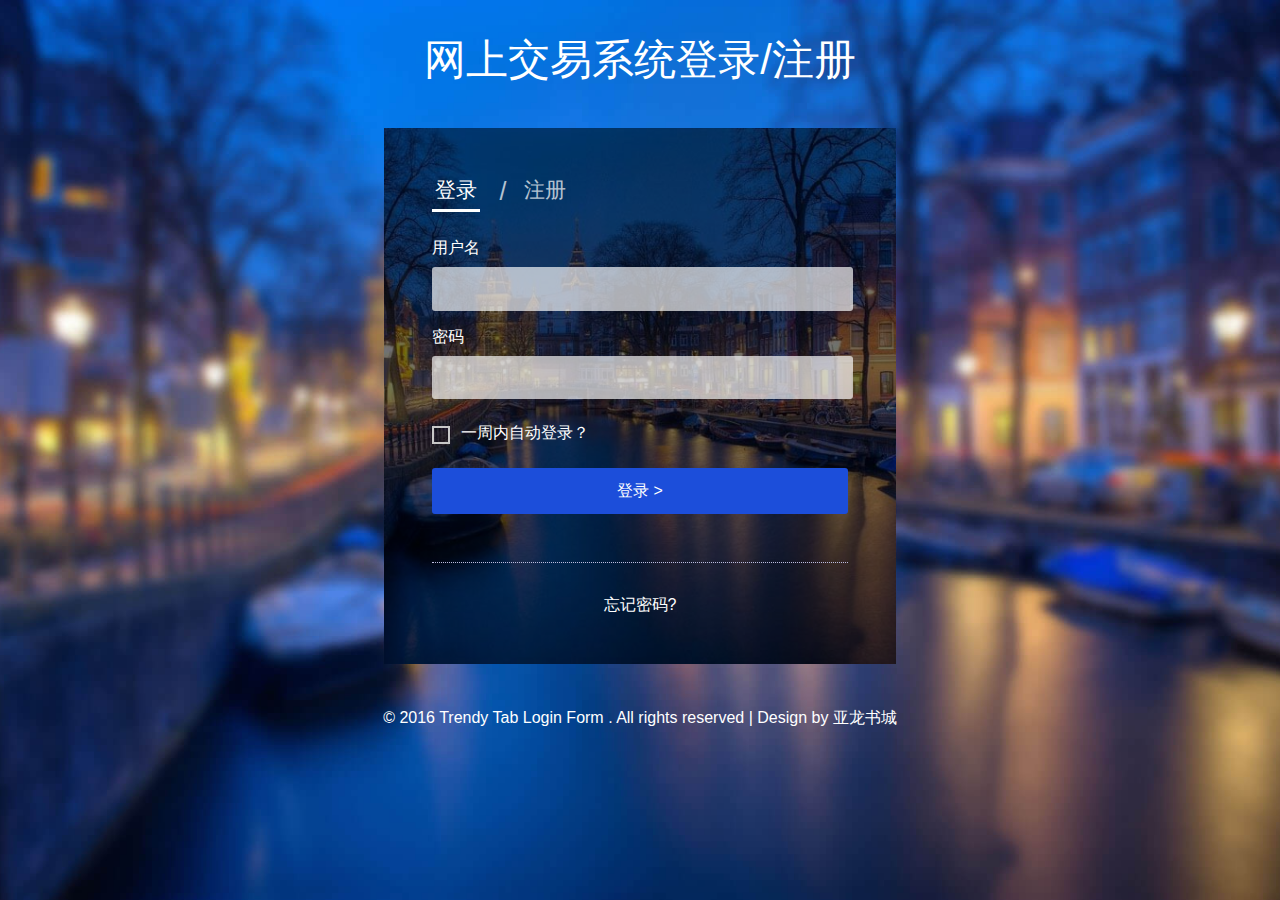
<file: login.html>
<!DOCTYPE html>
<html lang="en">
<head>

<meta name="viewport" content="width=device-width, initial-scale=1">
<meta charset="UTF-8">
<meta http-equiv="X-UA-Compatible" content="ie=edge">
<!-- Custom Theme files -->
<link href="css/login.css" rel="stylesheet" type="text/css" media="all" />
<!-- //Custom Theme files -->
<!-- js -->
<script src="js/jquery.js"></script>
<script src="js/easyResponsiveTabs.js" type="text/javascript"></script>
<!-- //js -->
<title>注册登录</title>
</head>
<style>
            
            #register span.tip 
            { 
                margin: 6px 0 0 10px; 
				text-align: left;
				 display: inline;	 
            }
</style>
<body>
	<!-- main -->
	<div class="main">
		<h1>网上交易系统登录/注册</h1>
		<div class="login-form">
			<div class="sap_tabs w3ls-tabs">
				<div id="horizontalTab" style="display: block; width: 100%; margin: 0px;">
					<ul class="resp-tabs-list">
						<li class="resp-tab-item" aria-controls="tab_item-0" role="tab"><span>登录</span></li> 
						<li class="resp-tab-item" aria-controls="tab_item-1" role="tab"><label>/</label><span>注册</span></li>
					</ul>	
					<div class="clear"> </div>
					<div class="resp-tabs-container">
						<div class="tab-1 resp-tab-content" aria-labelledby="tab_item-0">
							<div class="login-agileits-top"> 
								<form action="http://134.175.20.253/login1.1/admin/logincheck.php" method="post">
									<p>用户名 </p>
									<input type="text" name="username" class="username" required=""/>
									
									<p>密码</p>
									<input type="password" name="password" id="password" required=""/>	 
									<input type="checkbox" name="autoLogin" id="autoLogin" value="">
									<label for="autoLogin"><span></span> 一周内自动登录？</label> 
									<input type="submit" name="submit" value="登录 >" class="btu">
								</form>  
							</div>
							<div class="login-agileits-bottom"> 
								<p><a href="#">忘记密码?</a></p>
							</div> 
						</div> 
						<div class="tab-1 resp-tab-content" aria-labelledby="tab_item-1">
							<div class="login-agileits-top sign-up"> 
								
									<p>用户名 </p>
									<input type="text" name="User Name"  class="reg_user" required=""/>
									<span class="tip user_hint"></span>
									<p>密码</p>
									<input type="password" name="Password" class="reg_password" placeholder="" required=""/>
									<span class="tip password_hint">111</span>
									<p>重复密码</p>
									<input type="password" name="Password" placeholder="" class="reg_confirm" required=""/>	
									<span class="tip confirm_hint"></span>
									<p>邮箱地址 </p>
									<input type="text" name="Email" class="reg_email" required=""/>
									<p></p>
									<button type="button" name="button1" id="yzm_button">获取验证码</button>
									<span class="tip email_hint"></span>
									<p>输入验证码</p>
									<input type="text" name="Code" class="reg_code" required=""/>  
									<span class="tip code_hint"></span>	
									</br></br>
									<button value="" id="red_button">注册</button>	
								 
							</div>
						</div>
					</div>							
				</div>	 
			</div> 
			<!-- ResponsiveTabs js -->
			<script type="text/javascript">
				$(document).ready(function () {
					$('#horizontalTab').easyResponsiveTabs({
						type: 'default', //Types: default, vertical, accordion           
						width: 'auto', //auto or any width like 600px
						fit: true   // 100% fit in a container
					});
				});
			</script>
			<!-- //ResponsiveTabs js -->
		</div>	
	</div>	
	<!-- //main -->
	<!-- copyright -->
	<div class="copyright">
		<p> © 2016 Trendy Tab Login Form . All rights reserved | Design by <a href="#" target="_blank">亚龙书城</a></p>
	</div>
	<!-- //copyright --> 
</body>
<!-- 注册验证 -->
<script src="js/reg.js"></script>
<!-- 登录验证 -->
</html>
</file>
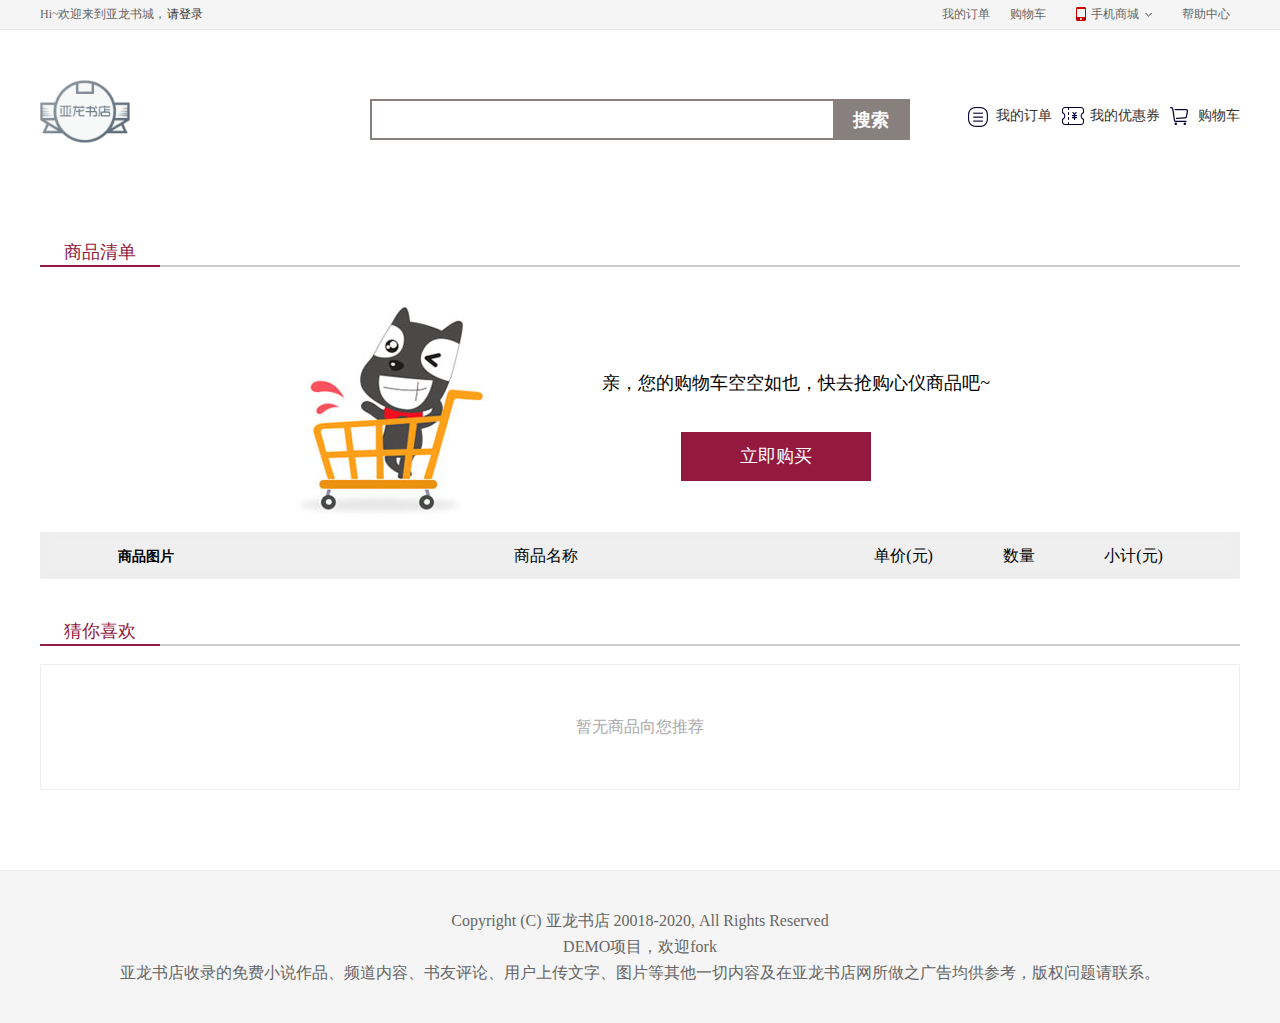
<file: submit.html>
<!DOCTYPE html>
<html>
	<head>
		<meta charset="UTF-8">
		<title>购物车</title>
		<link rel="stylesheet" type="text/css" href="index/css/head.css"/>
		<link rel="stylesheet" type="text/css" href="index/css/go.css"/>
		<link rel="stylesheet" href="css/style.css">
		<link rel="stylesheet" href="css/icon.css">
		<style>
			.model_submit{
				width: 100%;

			}
		.btn_goods_remind {
    border: 1px solid #94193f;
    height: 48px;
    width: 216px;
    background-color: #fbfbfb;
    text-align: center;
    line-height: 48px;
    color: #94193f;
    cursor: pointer;
    font-size: 16px;
	margin: 0 auto;
}
		</style>
	</head>
	<body>
		<div class="top_l">
			<div class="wrapper clearfix">
				<div class="f_left">
					<span> Hi~欢迎来到亚龙书城，<a href="login.html" id="user">请登录</a></span>
					&nbsp; &nbsp; &nbsp; &nbsp;
				  
				</div>
				<div class="f_right topnav">
					   <ul>
						<li><a href="#"> 我的订单</a></li>
						<li><a href="submit.html">购物车</a></li>
						<li class="l_mobile"><a href="#">手机商城<i class="xiahua"></i></a>
						<div class="mobile">
							<img src="images/mobilewechat.png" alt="">
						</div></li>
						<li><a href="#">帮助中心</a></li>
						
						
					</ul>
				</div>
			</div>
		</div>
		<div class="head">
			<div class="wrapper clearfix">
				<div class="f_left"><a href="index.html">
					<img src="images/logo.png" alt="" class="logo"></a>
				</div>
				<div class="search">
					<form action="#">
						<input type="text" class="keyword">
						<input type="submit" class="sreach-btn" value="搜索">
					</form>
				</div>
				<div class="f_right ownmenu">
					<a href="submit.html"><i class="goods icon"></i>购物车</a>
				   <a href="#"><i class="quan icon"></i>我的优惠券</a>
				   <a href="#"><i class="order icon"></i>我的订单</a>
				</div>
			</div>
		</div>
		<!--tip-->
		
		<div class="public_b">
			<div class="w1200">
					<div class="remat">
							<div class="d_h2">
								<ul>
									<li class="on">商品清单</li>
								</ul>
							</div>
						</div>
				<div class="car_no_goods">
					<img src="index/image/car_no_goods.jpg"/>
					<div class="no_goods">
						<p class="no_goods_t">亲，您的购物车空空如也，快去抢购心仪商品吧~</p>
						<p><a href="index.html" class="no_goods_buy">立即购买</a></p>
					</div>
				</div>
				
				<div class="shop_tit">
					<div class="cart_checkbox">
						<span>商品图片</span>
					</div>
					<div class="column cart_standard">商品名称</div>
					<div class="column t_price">单价(元)</div>
					<div class="column t_quantity">数量</div>
					<div class="column t_sum">小计(元)</div>
				</div>
				<div class="item_list" id="goods">
					
				</div>
				<!--为你推荐-->
				<div class="guesslike_div">
					<div class="remat">
						<div class="d_h2">
							<ul>
                                <li class="on">猜你喜欢</li>
                            </ul>
						</div>
						<div class="detail_l_con4">
							<div class="noguess">暂无商品向您推荐</div>
						</div>
					</div>
				</div>
				<!--为你推荐-->
			</div>
		</div>
		<!--tipend-->
		<!--底部公用-->
		<div class="foot">
				<div class="wrapper">
					<p>Copyright (C) 亚龙书店 20018-2020, All Rights Reserved</p>
					<p>DEMO项目，欢迎fork</p>
					<p>亚龙书店收录的免费小说作品、频道内容、书友评论、用户上传文字、图片等其他一切内容及在亚龙书店网所做之广告均供参考，版权问题请联系。</p>
				</div>  
			</div>
		<div id="zhezhao" style="display:none">
			<div class="cover">
				
			</div>
			<div class="zhifu">
				<img src="images/zhifu.jpg" alt="" style="width:200px;margin:0 auto;display: block">
				<p style="text-align:center;margin-top:50px;">扫描二维码支付<span id="num" style="color:red;font-weight:bold"></span>件商品，共<span id="cost" style="color:red;font-size:20px;font-weight:bold;"></span>元</p>
				<div class="model_submilt" >
					<div class="btn_goods_remind" id="return" style="margin-top:20px;">点击返回</div>
				</div>
			</div>
		</div>
			<script src="js/jquery-1.11.3.min.js"></script>
			<script src="js/submit.js"></script>
			
	</body>
</html>
</file>
<file: css/style.css>
.body,html{
  width: 100%;
  min-width: 1200px;
  background-color: #f7f7f7;

 }
 i{
     display: inline-block;
     
 }
 a{
     color: #333;
 }
 .top_l{
     position: relative;
     font-size: 12px;
     background-color: #f5f5f5;
     border-bottom: 1px solid #e6e6e6;
     height: 29px;
     line-height: 29px;
     color: #666;
     width: 100%;
 }
 .wrapper{
     width: 1200px;
     margin: 0 auto;
     position: relative;
 }
 .clearfix{
     overflow: visible;
 }
 .clearfix:after{
     content: "";
     display: block;
     visibility:hidden;
     clear: both;
     height: 0;
 }
 .f_left{
     float: left;
 }
 .f_right{
     float: right;
 }
 .topnav>ul>li{
     float: left;
     margin: 0 10px;
    height: 29px;
    font: 12px/29px arial;
 }
 
 .f_right>ul>li>a{
     color: #666;
    
 }
 .l_mobile{
     position: relative;
     background: url(../images/top_l_ico.png) no-repeat;
     background-position: 0 0;
     padding: 0 23px 0 25px;
 }
 .l_mobile:hover{
     background-color: #fff;
 }
.mobile{
    position: absolute;
    top: 29px;
    left: 0;
    padding: 20px;
    width: 130px;
    height: 130px;
    border: 1px solid #ededed;
    background: #fff;
    z-index:9 ;
    box-sizing: content-box;
    display: none;
}
.mobile>img{
    width: 130px;
    height: 130px;
}
.xiahua{
    position: absolute;
    top: 13px;
    right: 10px;
    width: 7px;
    height: 4px;
    background: url(../images/top_l_ico.png) no-repeat;
    background-position: 0 -45px;
   
}
.head{
    padding:50px 0;
    background-color: #fff;
}
.logo{
    width: 90px;
   
}
.search{
    position: absolute;
    width: 536px;
    height: 37px;
    border: 2px solid #887f7f;
   left: 0;
   right: 0;
   margin: 0 auto;
    top: 50%;
    margin-top: -16px;
}
.search form{
    height: 100%;
}
.keyword{
    padding: 0px 10px;
    width: 441px;
    height: 100%;
    color: #666;
    border: 0 none;
    outline: 0 none;
    font-size: 16px;
}
.sreach-btn{
    position: absolute;
    top: 0;
    right: 0;
    width: 75px;
    height: 100%;
    color: #fff;
    border: 0 none;
    background: #887f7f;
    outline: 0 none;
    cursor: pointer;
    font-size: 18px;
    font-weight: bold;
}
.ownmenu{
    margin-top:18px;
}
.icon{
    background: url(../images/iconall.png) no-repeat;
}
.ownmenu .order{
   
   top: 8px;
    width: 20px;
    height: 22px;
    background-position: 0 -166px;
}
.ownmenu>a{
    padding:0 0 0 28px; 
    font-size: 14px;
    line-height: 36px;
    float: right;
    text-decoration: none;
    color: #333;
    margin-left: 2px;
    position: relative;
    margin-left:10px; 
}
.ownmenu>a>i{
    position: absolute;
    left: 0;
}
.ownmenu .quan{
    top: 9px;
    width: 22px;
    height: 19px;
    background-position: 0 -190px;
}
.ownmenu .goods{
    top: 9px;
    width: 18px;
    height: 18px;
    background-position: 0 -211px;
}
.nav{
    background-color: #fff;
}
.nav .ul li{
    float: left;
    padding: 0 50px 0 0;
    height: 39px;
    font: 18px/39px "Microsoft YaHei";
   
}
.nav .ul li>a:hover{
    color: #CC9966;
}
.nav .ul li>a{
    color: #333;
    text-decoration: none;
}
.nav .ul li:nth-of-type(1){
    margin-left: 40px;
}
.classify-box{
    float: left;
    width: 160px;
    height: 39px;
    background-color: #333;
}
.classify-top{
    padding: 0 0 0 52px;
    font: 16px/38px "Microsoft YaHei";
    color: #fff;
    cursor: pointer;
    position: relative;
}
.menu{
    position: absolute;
    top: 14px;
    left: 26px;
    width: 12px;
    height: 10px;
    background-position: 0 -154px;
}
.x-j{
    position: absolute;
    top: 17px;
    right: 12px;
    background-position: -17px 0px;
    width: 15px;
    height: 8px;
}
.current{
 color: #ec7814;
}
.classify-bottom{
    position: absolute;
    top: 39px;
    left: 0;
    width: 860px;
    background-color: #fff;
}
.classify-li{
    position: relative;
    height: 400px;
    overflow: hidden;
    background-color: #fff;
    width: 160px;
    z-index: 33;
}
.classify-li>ul>li{
    position: relative;
    zoom: 1;
    height: 54px;
    font: 16px/54px "Microsoft YaHei";
    color: #333;
    overflow: hidden;
    padding: 0 0 0 50px;
  
}
.c-icon{
    background: url(../images/iconall.png) no-repeat;
    position: absolute;
}
.history{
 background-position:-58px 0;
	width: 28px;
    height: 25px;
    top:16px;
    left: 10px;
}
.techo{
    background-position:-59px -34px;
	width: 21px;
    height: 19px;
    top:18px;
    left: 14px;
}
.comics{
    background-position:-59px -64px;
	width: 22px;
    height: 22px;
    top:17px;
    left: 13px;
}
.ebook{
    background-position: -59px -94px;
	width: 22px;
    height: 25px;
    top:15px;
    left: 14px;
}
.fiction{
    background-position: -59px -127px;
	width: 21px;
    height: 22px;
    top:16px;
    left: 14px;
}
.life{
    background-position:  -54px -155px;
	width: 32px;
    height: 24px;
    top:15px;
    left: 7px;
}
.classify-li li:hover{
    background-color: #887f7f;
    cursor: pointer;
    color: #fff;
}
.classify-li .select{
    background-color: #887f7f;
    cursor: pointer;
    color: #fff;
}
.classify_nav_box{
    position: absolute;
    top: 0;
    left: 160px;
    height: 396px;
    background-color: #fff;
   width: 700px;
   overflow: hidden;
   border: 2px solid #887f7f;
    padding:  0 20px;
    display: none;
    z-index: 35;
}
.classify_nav_box>h2{
    font-size: 16px;
}
.classify_nav_box>a{
    display: inline-block;
    margin: 0 30px 0 0;
    font: 14px/28px "Microsoft YaHei";
}
.classify_nav_box>a:hover{
    color: #CC9966;
}
.classify_nav_box>img{
    padding-top:20px; 
}
.banner{
    max-width: 100%;
    height: 400px;
}

.newbook{
    padding:20px 30px 0 30px;
   
}
.smalltitle{
    background: url('../images/smalltitle.png') no-repeat ;
	padding-left: 99px;
    height: 43px;
   
    margin: 10px 0;
}
.newbook .nb-title{
    background-position: 0 0;
}
.newbook .nb-item{
    float: left;
    width: 200px;
    height: 300px;
    padding: 20px 15px;
    margin-left: 12px;
    text-align: center;
    background-color: #fff;
   
}
.newbook .nb-item:hover{
    box-shadow: 1px 1px 4px #ccc, -1px 1px 10px #ccc;
    -webkit-box-shadow: 1px 1px 4px #ccc, -1px 1px 10px #ccc;
}
.newbook .nb-box{
    padding: 10px 0;
}
.nb-box ul{
    margin-left: -12px;
  
}
.nb-item .pic{
    display: block;
    margin-bottom: 22px;
}
.nb-item .pic img{
   vertical-align: top;
   
}
.nb-item:hover .pic img{
    transform: scale(1.1);
}
.book-name{
    height: 30px;
    line-height: 30px;
    font-size: 18px;
    white-space: nowrap;
    text-overflow: ellipsis;
    overflow: hidden;
    color: #333;
}
.author{
    font-size: 16px;
    padding: 0 20px;
    height: 24px;
    line-height: 24px;
    overflow: hidden;
    color: #aaa;
}
.book-price{
    height: 30px;
    line-height: 30px;
    font-size: 21px;
    font-weight: bolder;
    color: red;
}
.tj-title{
    background-position:  0 -78px; 
}
.hot-book{
background-color: #fff;
width: 594px;
margin-top: 20px;

}
.wrapper .blue-title{
    background-color: #7095ee;
    font-size: 18px;
    color: #fff;
    height:46px;
    padding: 0 15px;
    line-height: 46px;
    font-weight: bold;
}
.li-box{
    float: left;
    width: 160px;
    height: 280px;
    padding: 0 18px;
    text-align: center;
    border: 1px solid #f4f4f4;
}
.li-box .img{
    padding: 10px 0;
    width: 100%;
}
.li-box:hover{
    border: 1px solid #7095ee;
}
.famous-author{
    padding: 20px 30px 0 30px;
}
.fa-title{
    background-position: 0 -150px;
}
#wraps{
   padding-top:20px; 
   background-color: #fff;
   margin-top: 20px;
}
#wraps .top{
    width:850px;
    margin: 0 auto;
}
#wraps .top ul
{
    list-style-position:outside; 
    list-style-type:none;
}
#wraps .top ul li{
    float:left; width:100px;
    margin-right: 21px;
   
}
#wraps .top ul li a
{    display:block;
     cursor:pointer;
     width: 100px;
    }
#wraps .top ul li img
{   border: 1px solid #f5f2f0;
   width: 100%;
   border-radius:15px; 
}
#wraps .down
{
    width:1100px; 
    padding: 20px;
    margin: 0 auto;
    background-color: #fff;
}
#wraps .down .f_left atpic{
  width: 180px;
  height: 220px;
}
#wraps .down .f_left a{
    display: block;
}
#wraps .down .f_left a:hover{
    text-decoration: none;
}
#wraps .down>.clearfix
{
   display: none;
}
#wraps .down .authordetail{
    width:200px;
}
.name{
    text-align: center;
    font-size: 22px;
    margin-top: 20px;
    overflow: hidden;
    text-overflow: ellipsis;
    white-space: nowrap;
    line-height: 28px;
}
.detail{
    margin-left: 8px;
    margin-right: 8px;
    font-size: 12px;
    line-height: 20px;
    height: 140px;
    overflow: hidden;
}
.books{
    width: 850px;
}
.down .down-h-book{
    width:150px;
}
.b-l-r{
width: 675px;
}
.b-l-r a{
    display: inline-block;
}
.b-l-r a{
    text-decoration: none;
}
.b-l-r a:hover .book-name{
    color: #ec7814;
    
}
.b-l-r .book-price{
    padding-top: 20px;
}
.b-l-r .detail{
    text-indent: 2em;
    text-overflow:ellipsis; 
}
.else-book{
    height: 50px;
    position: relative;
    overflow: hidden;
    font-weight: bold;
    font-size: 14px;
    color: #666;
    line-height: 50px;
}
.else-book a{
    margin-left: 20px;
}
.foot{
    text-align: center;
    border-top: 1px solid #ebebeb;
    padding: 37px 0;
    color: #666;
    background-color: #f5f5f5;
    width: 100%;
    margin-top: 40px;
}
.foot p{
    height: 26px;
    line-height: 26px;
    color: #666;
}
.fix-bar{
    left: 3%;
    position: fixed;
    width: 80px;
    background-color: #908787;
    overflow: hidden;
    top:80px;
    z-index: 50;
    display: none;
}
.fix-bar a{
    position: relative;
    display: block;
    height: 38px;
    border-bottom: 1px solid #a19999;
    font-size: 14px;
    line-height: 38px;
    overflow: hidden;
    color: #fff;
    text-decoration: none;
    text-align: center;
}
.fix-bar a:hover{
background-color:#ec7814;

}
</file>
<file: index/css/head.css>
*{
	margin: 0;
	padding: 0;
}
body{
    line-height: 1.5;
    background: white;
    overflow-x: hidden;
    font-family: "微软雅黑";
  
}
a:link{
	text-decoration: none;
}
i, cite, em {
    font-style: normal;
}
ul li{
	list-style: none;
}
/**/
.ClearFix:after { clear: both; content: '.'; display: block; font-size: 0; line-height: 0; visibility: hidden; height: 0; }
/*头部开始*/
.header{
	background: #FFFFFF;
}
.header_top{
	border-top: 1px solid #dfdfdf;
	border-bottom: 1px solid #dfdfdf;
	height: 36px;
	line-height: 36px;
	color: #8C8C8C;
	font-size: 12px;
	background: #FAFAFA;
}
.w1200{
	width: 1200px;
	margin: auto;
}
.w1000{
	margin: 0 auto;
	width: 1051px;
}
.header_top a{
	text-decoration: none;
}
.header_top a:hover{
	color: #C41F3A;
	text-decoration: underline;
}
.h_t_l{
    float: left;
}
.h_t_l a, .h_t_l span, .sp_tel {
    font-family: "宋体";
    display: inline-block;
    vertical-align: middle;
    color: #8c8c8c;
}
.line {
    background: #dfdfdf none repeat scroll 0 0;
    height: 14px;
    overflow: hidden;
    padding: 0;
    width: 1px;
    display: inline-block;
    vertical-align: middle;
}
.a_login {
    padding: 0 10px 0 20px;
}

.a_reg {
    padding-left: 8px;
}
.h_t_r{
	float: right;
}
.h_t_r ul li{
	list-style: none;
}
.h_t_r ul li {
    float: left;
    height: 36px;
    line-height: 36px;
    position: relative;
}
.h_t_r ul li:hover .down_load{
	display: block;
}
.down_load {
    position: absolute;
    top: 36px;
    left: -10px;
    z-index: 15;
    background-color: #fff;
    border-top: 1px solid #dfdfdf;
    display: none;
}
.down_load{
    position: absolute;
    top: 36px;
    left: -10px;
    z-index: 15;
    background-color: #fff;
    border-top: 1px solid #dfdfdf;
}
.down_border {
    border: 1px solid #f6f6f6;
    box-shadow: 0 0 1px #f6f6f6;
    padding: 5px;
    margin-top: 5px;
}
.icon_top {
    position: absolute;
    top: -2px;
    width: 12px;
    height: 8px;
    background: url(./../image/icon_list.png) no-repeat -234px -592px;
    left: 50%;
    margin-left: -6px;
}
.down_load p {
    height: 1.2em;
    line-height: 1.2em;
    text-align: center;
    color: #3b3b3b;
}
.h_t_r a {
    padding: 0 10px;
    line-height: 36px;
    display: inline-block;
    vertical-align: middle;
    color: #8c8c8c;
}
.tel_icon {
    width: 14px;
    height: 13px;
    line-height: 36px;
    margin: 13px 4px 0 10px;;
    float: left;
    background: url(./../image/icon_list.png) no-repeat 0 -38px;
}
.h_t_r ul li:hover .cus_center{
	display: block;
}
.h_t_r ul .cus_c_box{
	border: 1px solid transparent;
}
.h_t_r ul .cus_c_box:hover{
	border-left: 1px solid #ccc;
    border-right: 1px solid #ccc;
    background-color: #fff;
}
.cus_c_border {
    
}
.cus_center {
    position: absolute;
    top: 35px;
    left: -1px;
    z-index: 5;
    border: 1px solid #ccc;
    border-top: none;
    width: 100%;
    background-color: #fff;
    text-align: left;
    display: none;
}
.cus_center a {
    height: 25px;
    line-height: 25px;
}
/*头部结束*/
/*搜索开始*/
.full_sc{
	width: 100%;
}
.header_conter{
	margin-top: 30px;
	margin-bottom: 19px;
	height: 89px;
}
.h_c_logo {
    float: left;
    width: 74px;
    margin-right: 7px;
}
.h_c_bz {
    float: left;
    width: 457px;
    margin-right: 15px;
    padding-top: 24px;
}
.h_c_search {
    float: left;
    width: 500px;
}
.h_c_right {
    float: right;
}
.search_input {
    width: 494px;
    height: 35px;
    margin-top: 19px;
    border: 3px solid #94193f;
    z-index: 6;
    position: relative;
}
.search_key {
    float: left;
    margin-top: 4px;
    width: 513px;
    height: 25px;
    overflow: hidden;
    line-height: 25px;
}

.text_search{
	border: none;
	float: left;
	width: 397px;
	height:19px;
	font-size: 12px;
	padding: 8px 0;
	text-indent: 1em;
}
.btn_search{
	cursor: pointer;
    background-color: #94193f;
    border: medium none;
    color: #fff;
    float: left;
    height: 35px;
    width: 97px;
    font-size: 16px;
    font-family: 'Microsoft YaHei';
    line-height: 33px;
}
.search_key ul li{
	list-style: none;
	float: left;
}
.search_key a {
    padding: 0 5px 0 0;
    color: #8c8c8c;
    font-size: 12px;
    font-family: "宋体";
}
.search_key a:hover{
    color: #94193f;
    text-decoration: none;
}
.h_c_r_car {
    display: block;
    margin-top: 19px;
    border: 1px solid #d8d8d8;
    width: 129px;
    height: 38px;
    text-align: center;
    line-height: 38px;
    background-color: #f9f9f9;
    position: relative;
    z-index: 1;
    cursor: pointer;
}
.h_c_right a{
	color: #434343;
}
.h_c_right a:hover{
	color: #434343;
	text-decoration: none;
}
.h_c_right span{
	font-size: 12px;
	color: #666;
	position: relative;
}
.b_car1 {
    float: left;
    display: block;
    background: url(./../image/icon_list.png) no-repeat -184px -736px;
    width: 21px;
    height: 15px;
    margin-left: 16px;
    margin-top: 12px;
}
.b_car2 {
    float: right;
    display: block;
    background: url(./../image/icon_list.png) no-repeat -270px -737px;
    height: 11px;
    margin-right: 7px;
    margin-top: 14px;
    width: 13px;
}
/*二级菜单*/
.nav_type_list {
	display: none;
    position: absolute;
    left: 215px;
    width: 200px;
    background: #F7F7F7;
    z-index: 5;
    padding: 10px 0 10px 15px;
    top: 0;
}
.nav_type_list ul {
    width: 100%;
    overflow: hidden;
}
.nav_type_list ul li {
    float: left;
    padding: 0;
    margin: 0;
    text-align: left;
    padding-right: 10px;
    height: 25px;
    line-height: 25px;
    white-space: nowrap;
}
.nav_type_list ul li a {
    color: #333;
    font-size: 14px;
}
.nav_type_list ul li a:hover{
	color: #C81623;
}
/*购物车*/
.h_c_right span .ci-count {
    position: absolute;
    top: -18px;
    left: 50px;
    display: inline-block;
    padding: 1px 2px;
    font-size: 12px;
    line-height: 12px;
    color: #fff;
    background-color: #c81623;
    border-radius: 7px 7px 7px 0;
    min-width: 12px;
    text-align: center;
}
/*搜需结束*/
/*导航开始*/
.full_nav {
    border-bottom: 2px solid #B1191A;
    height: 39px;
    line-height: 39px;
}
.full_nav ul li{
	list-style: none;
}
.nav {
    height: 39px;
    float: left;
}
.nav li a{
	color: #303030;
	font-weight: 700;
	font-family: "微软雅黑";
}
.nav .li_all_type {
    width: 215px;
    padding: 0;
    text-align: center;
    background-color: #B1191A;
}
.nav .li_all_type a{
    color: #fff;
    font-size: 16px;
    float: left;
    padding-left: 55px;
    letter-spacing: 2px;
}
.nav li .b_down {
    background: url(./../image/icon_list.png) no-repeat -36px -128px;
    height: 8px;
    width: 16px;
    position: absolute;
    right: 16px;
    top: 19px;
}
.nav li {
    float: left;
    padding: 0 30px;
    position: relative;
    height: 39px;
    line-height: 39px;
    z-index: 5;
}
.nav .home {
    padding: 0 30px 0 60px;
}
/**
 * 精品推荐分类
 */
.j_l_nav{
	position: absolute;
	top: 0px;
	width: 215px;
	height: 380px;
	background: #C81623;
}
.j_l_nav .hsai{
	width: 100%;
	height: 31.6px;
	display: block;
	color: #FFF;
	font-family: "微软雅黑";
	text-indent: 1em;
	position: relative;
}
.j_l_nav .hsai:hover{
	color: #C81623;
	background: #F7F7F7;
}
.j_l_nav .hsai:hover b{
	color: #F7F7F7;
}
.j_l_nav .hsai b{
	font-family: simsun;
	text-align: center;
	float: right;
	margin-right: 10px;
}
.j_l_nav .hsai h2{
	line-height: 30px;
	font-size: 14px;
}
.j_l_nav .hsai:hover .nav_type_list{
	display: block
}
/*header结束*/
/**
 * 分类导航
 */
.top_nv{
	width: 100%;
	height: 57px;
	line-height: 57px;
	margin-bottom: 20px;
	overflow: hidden;
	border-bottom: 1px solid #ccc;
}
.top_nv span {
	color: #666666;
    font-size: 14px;
    padding: 0 8px;
}
.top_nv span a{
	color: #666666;
}
.top_nv span:hover{
	color: #B1191A;
}
.top_nv span a:hover{
	color: #B1191A;
}
.box_list{
	width: 100%;
	margin-right: 18px;
}
/*分类dh*/
/**
 * page分页
 */
.page_list{
	width: 100%;
	overflow: hidden;
}
.page_r{
	margin-left: 35%;
	display: inline-block;
}
.page_list ul li {
    float: left;
    cursor: pointer;
    margin-left: 10px;
}
.a_btn {
    background-color: #fff;
    color: #fff;
    display: block;
    float: left;
    font-size: 12px;
    height: 40px;
    line-height: 40px;
    margin-left: 10px;
    text-align: center;
    width: 80px;
}
.a_p_num {
    color: #93193e;
    display: block;
    float: left;
    margin-left: 10px;
}
.page_list ul .un span {
    color: #787878;
}
.page_list ul li span {
    display: block;
    height: 40px;
    width: 82px;
    line-height: 40px;
    text-align: center;
    border: 1px solid #cccccc;
    background-color: #fbfbfb;
}
.page_list ul li a{
	display: inline-block;
}
.page_list ul li span b{
	width: 8px;
	height: 40px;
	color: #6d6d6d;
	font-family: simsun;
	margin: 0 5px;
}
.page_list ul .a_p_num span {
    border: 1px solid #fbfbfb;
    color: #94193f;
    height: 42px;
    line-height: 42px;
    text-align: center;
    width: 40px;
}
.page_list ul li a span {
    border: 1px solid #ccc;
    color: #262626;
    height: 40px;
    line-height: 40px;
    text-align: center;
    width: 40px;
}
.page_list ul .a_btn a span {
    color: #999;
    display: block;
    font-family: 宋体;
    font-size: 13px;
    height: 40px;
    line-height: 40px;
    width: 80px;
}
.page_list ul li .more{
	border: 1px solid #FFF;
	width: auto;
}
.page_list ul li span:hover{
	border: 1px solid #94193F;
}
/*分页*/
</file>
<file: index/css/index.css>
*{
	margin: 0;
	padding: 0;
}
body{
    line-height: 1.5;
    background: white;
    overflow-x: hidden;
    font-family: "微软雅黑";
    background: #FBFBFB;
}
a:link{
	text-decoration: none;
}
ul li{
	list-style: none;
}
/**
 * 分类
 */
.full_big_eye {
    width: 100%;
    height: 380px;
    position: relative;
}
.index_type {
    position: absolute;
    top: 0;
    left: 50%;
    margin-left: -600px;
    width: 215px;
    height: 380px;
    background-color: #C81623;
    z-index: 4;
}
.index_type_ul {
    width: 100%;
}
.index_type_ul li {
    padding-left: 15px;
    height: 31.6px;
    line-height: 31.6px;
    color: #fff;
    position: relative;
}
.index_type li span{
    
    font-size: 14px;
    text-decoration: none;
}
.index_type li span b{
	font-family: simsun;
	text-align: center;
	float: right;
	margin-right: 10px;
}
.index_type li:hover{
	color: #C81623;
	background: #F7F7F7;
}
.index_type li:hover b{
	color: #F7F7F7;
}
.index_type li:hover .nav_type_list{
	display: block;
}
/**
 * 轮播图
 */
.full_eye{
	width: 100%;
	height: 380px;
	overflow: hidden;
	position: relative;
}
.big_eye_pic{
	height: 380px;
    z-index: 1;
    overflow: hidden;
}
.big_eye_pic ul li {
	position: absolute;
}
.big_eye_pic .img_box{
	display: block;
    width: 1200px;
    height: 380px;
    margin: auto;
    position: relative;
}
.big_eye_pic .img_box img{
    position: relative;
    left: -275px;
}
.btn{
	width: 100%;
	height: 15px;
	line-height: 15px;
	position: absolute;
	bottom: 20px;
	text-align: center;
	z-index: 4;
}
.btn ul{
	display: inline-block;
}
.btn ul li{
	width: 15px;
	height: 15px;
	float: left;
	background: #B9B8BB;
	border-radius:50%;
	margin: 0 5px;
}
.btn .cur{
	background: #D33340;
}
/*轮播区结束*/
/*shop区*/
.her_top{
	margin-top: 50px;
	background: #FFF;
}
.her_title{
	border-bottom: 1px solid #94193f;
	height: 49px;
	border-left: 1px solid #94193f;;
}
.her_menu {
    float: left;
    height: 48px;
    line-height: 48px;
    text-align: center;
    width: 100%;
    position: relative;
    background: #fff;
}
.her_menu li {
    color: #303030;
    cursor: pointer;
    float: left;
    font-size: 18px;
    height: 48px;
    position: relative;
    width: 195px;
    z-index: 9;
    line-height: 48px;
    padding: 0;
    border-top: 1px solid #94193f;
    border-right: 1px solid #94193f;
}
.her_menu .current {
    color: #fff;
    background-color: #94193f;
}
.current .today_zb_icon {
    background-position: -236px -127px;
}
.current .jx_icon_down {
    background: url("./../image/icon_list.png") no-repeat scroll -1px -769px;
    bottom: -10px;
    height: 11px;
    left: 88px;
    position: absolute;
    width: 19px;
}
.yestoday_icon {
    background: url("./../image/icon_list.png") repeat scroll -174px -239px;
    display: inline-block;
    height: 26px;
    margin-right: 5px;
    vertical-align: middle;
    width: 24px;
}
/*tab切换结束*/
.pro_con {
    overflow: hidden;
    padding: 10px;
    position: relative;
    height: 340px;
}
.P_left {
    height: 340px;
    overflow: hidden;
}
.groDiv {
    height: 340px;
    position: relative;
    width: 1160px;
    margin-left: 9px;
}
.groDiv li .x {
    background: #C81623;
    color: #fff;
    height: 27px;
    left: 0;
    line-height: 27px;
    position: absolute;
    top: 0;
    width: 61px;
    font-size: 12px;
    border-radius: 5px;
    text-align: center;
    opacity: 0.3;
    z-index: 9;
}
.groDiv li .s {
    background: #A6A6A6;
    color: #fff;
    height: 27px;
    left: 0;
    line-height: 27px;
    opacity: 0.3;
    position: absolute;
    top: 0;
    width: 61px;
    font-size: 12px;
    border-radius: 5px;
    text-align: center;
    z-index: 9;
}
.time_icon {
    background: url("./../image/icon_list.png") repeat scroll -168px -305px;
    display: block;
    float: left;
    height: 23px;
    width: 26px;
}
.pro {
    display: block;
    height: 224px;
    text-align: center;
    width: 224px;
    overflow: hidden;
}
.box_glay {
    height: 20px;
    line-height: 20px;
    overflow: hidden;
    padding: 10px 5px 0 5px;
}
.pro_text span {
    color: #434343;
}
.p_num {
    color: #dbdbdb;
    padding: 0 5px;
}
.now_price {
    color: #434343;
    height: 30px;
    line-height: 30px;
    padding: 10px 5px 12px 5px;
    background: #fff;
}
.price_l {
    float: left;
}
.bigfont {
    color: #94193f;
}
.bigfont span {
    font-family: arial;
    font-size: 20px;
    font-weight: bold;
}
.bigfont .f_14 {
    font-size: 14px;
    font-family: "Microsoft YaHei";
}
.now_price .zk {
    float: right;
    display: block;
    width: 43px;
    height: 18px;
    border: 1px solid #94193f;
    background-color: #94193f;
    border-radius: 3px;
    line-height: 18px;
    margin-top: 7px;
    color: #fff;
    text-align: center;
}
.now_price span del{
	font-size: 12px;
}
.groUlOut {
    height: 340px;
    overflow: hidden;
}
.groUlOut li{
	margin: 4px 3px;
	border: 1px solid transparent;
    position: relative;
}
.groUlOut li:hover{
	border: 1px solid #C81623;
}
.groUlOut li img {
    display: block;
    margin: 0 auto;
    transition: all 0.6s ease 0s;
    width: 100%;
    -webkit-transition: all 0.6s ease 0s;
    -o-transition: all 0.6s ease 0s;
    -moz-transition: all 0.6s ease 0s;
}
.ver_box{
	margin-top:20px
}
.qinha_box{
	margin-top: 31px;
}
/**/
.qinha_title {
    background: url("./../image/h2_bg.jpg") no-repeat scroll center center;
    height: 71px;
    float: left;
    width: 1200px;
    text-align: center;
}
.v_h2 {
    margin: 0 auto;
    text-align: center;
    width: 227px;
    padding-right: 40px;
}
.h2_top {
    font-size: 30px;
    padding-top: 6px;
}
.h2_bottom{
	font-size: 16px;
	color: #7F7F7F;
}
/**/
.qinha_cons {
    width: 100%;
    margin-top: 20px;
}
.qinha_ul li {
    height: 317px;
    margin-top: 20px;
    position: relative;
    overflow: hidden;
    width: 595px;
    margin-right: 6px;
    float: left;
    box-shadow: 0 0 3px #e0dfe0;
    border: 1px solid #e9e7ea;
}
.qinha_ul li:hover{
	border: 1px solid #C81623;
}
.djs_time {
    border-bottom-left-radius: 3px;
    border-bottom-right-radius: 3px;
    position: absolute;
    top: 0;
    left: 54px;
    height: 27px;
    width: 128px;
    text-align: center;
    line-height: 27px;
    color: #fff;
    background: black;
}
.qiang_ul ul li a{
	width: 595px;
	height: 317px;
	display: inline-block;
	float: left;
}
/*精品推荐*/
.jinpin_box{
	margin-top: 40px;
}
.jinpin_ul li {
    cursor: pointer;
    position: relative;
    height: 235px;
    width: 588px;
    margin-top: 20px;
    float: left;
    margin-right: 10px;
    overflow: hidden;
}
.jinpin_ul li:hover .ppsx_tc{
		display: block;
}
.ppsx_tc {
    background: url("./../image/tm_bg.png") repeat scroll 0 0;
    height: 235px;
    left: 0;
    position: absolute;
    top: 0;
    width: 100%;
    z-index: 5;
    display: block;
    display: none;
}
.ppsx_tc_xx {
	background: #FFF;
	border-radius: 50%;
    height: 156px;
    margin: 40px auto 0 auto;
    text-align: center;
    width: 156px;
}
.ppsx_tc_xx .ppsx_tc_xx1 {
    display: block;
    padding: 38px 12px;
}
.ppsx_xx_zk {
    border-bottom: 1px solid #d5d5d5;
    color: #000;
    font-size: 28px;
}
.ppsx_xx_qg {
    color: #94193f;
    font-size: 18px;
    height: 36px;
    line-height: 36px;
}
.ppsx_xx_zk span{
    font-size: 32px;
}
/*今日推荐*/
.day_box{
	margin-top: 40px;
	overflow: hidden;
	position: relative;
	width: 100%;
}
.day_goods{
	width: 100%;
	padding-top: 20px;
	overflow: hidden;
}
.day_goods li {
    float: left;
    border: 1px solid #eaeaea;
    margin-right: 12px;
    width: 286px;
    padding: 0 0 5px 0;
    background-color: #f5f5f5;
    margin-bottom: 15px;
    position: relative;
}
.day_goods li a p img{
	width: 286px;
    height: 286px;
}
.a_con_list {
    display: block;
    cursor: pointer;
}
.day_goods li .p_img {
    overflow: hidden;
    width: 100%;
    height: 286px;
    padding: 0;
}
.day_goods li p {
    padding: 0 10px;
}
.p_title, .p_title a {
    margin-top: 12px;
    height: 40px;
    line-height: 20px;
    font-size: 16px;
    overflow: hidden;
    color: #434343;
}.p_p {
    height: 44px;
    margin-top: 5px;
}
.p_p .price1 {
    color: #94193f;
    font-family: "华文细黑";
    font-size: 20px;
    float: left;
    height: 35px;
    padding-top: 10px;
}
.p_p .price2 {
    padding-left: 10px;
    float: left;
    padding-top: 14px;
}
.price1 span {
    font-family: Arial;
    color: #94193f;
    font-size: 20px;
    height: 35px;
    padding-top: 5px;
}
.price2 del {
    color: #969696;
    font-size: 14px;
}
.gwc{
    float: right;
    width: 50px;
    height: 50px;
    background: url("./../image/icon_list.png") repeat scroll 0 -66px;
    cursor: pointer;
}
/**
 * 下拉搜索
 */
.search_fixed{
	position: fixed;
	top: 0;
	left: 0;
	width: 100%;
	height: 52px;
	background: #982246;
	display: none;
	z-index: 49;
}
.s_fixed_l {
    float: left;
    width: 120px;
    padding-left: 18px;
    padding-top: 5px;
}
.s_fixed_r {
    float: left;
    padding-top: 10px;
    position: relative;
}
.txt_f_sb {
    width: 805px;
    border: 1px solid #fff;
    height: 19px;
    padding: 5px 0 5px 5px;
    float: left;
    font-family: "宋体";
    font-size: 12px;
    color: #666666;
}
.f_btn_search {
    border: 1px solid #c41f3a;
    background: #c41f3a;
    width: 90px;
    height: 31px;
    line-height: 26px;
    display: block;
    float: left;
    color: #fff;
    font-size: 16px;
}
</file>
<file: index/css/footer.css>
/**
 * 底部
 */
.footer {
	width: 100%;
    background-color: #fff;
    margin-top: 40px;
    overflow: hidden;
}
.footer_b{
    border-bottom: 1px solid #d7d7d7;
}
.footer_help {
    padding-top: 40px;
    height: 156px;
}
.footer1_l {
    float: left;
    width: 900px;
}
.footer1_r {
    float: left;
}
.helpDl{
	float: left;
	padding: 0 50px 0 50px;
}
.helpDl h5 {
    font-size: 14px;
    font-weight: normal;
    height: 31px;
    color: #666666;
}
.helpDl dd a {
    color: #666;
    font-size: 12px;
    height: 22px;
    line-height: 22px;
}
.footer1_r ul li {
    float: left;
    width: 100px;
    margin-right: 20px;
    text-align: center;
}
.footer1_r ul li h2 {
    color: #333333;
    font-size: 14px;
    font-weight: 600;
    height: 31px;
}
.footer1_r ul li p {
    font-size: 14px;
    color: #666666;
}
.footer_nav {
    border-bottom: 4px solid #a90202;
    overflow: hidden;
    margin-top: 45px;
}
.w720 {
    width: 720px;
    margin: 0 auto;
    text-align: center;
}
.footer_nav ul li{
	display: inline-block;
	height: 35px;
	line-height: 35px;
	padding-right: 12px;
}
.footer_nav ul li a {
    font-size: 12px;
    font-family: "宋体";
    color: #666666;
}
.footer_bottom{
	background: #F3F3F3;
}
.footer_bottom p {
    padding-top: 10px;
    text-align: center;
    font-family: "宋体";
    color: #7e7e7e;
    line-height: 25px;
}
.font_arial {
    font-family: Arial;
    color: #666666;
}
.footer_bottom .footer_p {
    padding: 30px 0 40px 0;
}
/**
 * 左侧导航
 */
.fixed_dh{
	color: #FFF;
	text-align: center;
	position: fixed;
	top: 0;
	right: 0;
	width: 40px;
	height: 100%;
	background: #444851;
	z-index: 49;
}
.fixed_con{
	position: relative;
	height: 100%;
	z-index: 50;
}
.f_r_top{
	position: absolute;
	right: 0;
	height: 360px;
	margin-top: 45px;
}
.f_r_top span{
	font-size: 12px;
	line-height: 16px;
}
.top_i{
	width: 40px;
	height:40px;
	margin: 5px 0;
	padding: 5px 0;
	background: #444851;
}
.top_i:hover{
	background: #94193F;
}
.icon_user {
    display: block;
    background: url(./../image/icon_list.png) -190px -413px;
    width: 30px;
    height: 23px;
    margin: 0;
}
.f_line1{
	width: 100%;
	height: 1px;
	background: #2D2E32;
	margin-top: 15px;
}
.f_line2{
	width: 100%;
	height: 1px;
	background: #575A62;
	margin-bottom: 15px;
}
/*购物车*/
.f_gwc{
	width: 100%;
	height: 142px;
	margin: 5px 0;
	background: #444851;
}
.f_gwc:hover{
	background: #94193F;
}
.f_gwc a{
	display:inline-block;
	padding: 5px 0;
	width: 100%;
	height: 132;
}
.f_gwc .icon_car {
    display: inline-block;
    margin-top: 5px;
    background: url(./../image/icon_list.png) -76px 0;
    width: 40px;
    height: 25px;
}
.f_gwc span{
	width: 17px;
    color: #fff;
    display: inherit;
    font-size: 12px;
    padding: 0 11px;
}
.f_gwc .car_num {
	display: inline-block;
    color: #fff;
    background: url(./../image/icon_list.png) -84px -65px;
    width: 22px;
    height: 22px;
    font-size: 12px;
    line-height: 22px;
    text-align: center;
    margin: 14px 9px 0 9px;
}
.icon_collect {
    display: block;
    background: url(./../image/icon_list.png) -83px -188px;
    width: 22px;
    height: 21px;
    margin: 0 9px;
}
/*左侧底部*/
.f_bottom{
	position: absolute;
	bottom: 0;
	right: 0;
	width: 40px;
	height: 188px;
}
.f_sao{
	margin: 5px 0;
	width: 40px;
	height: 40px;
	background: #444851;
	position: relative;
}
.f_sao .sao:hover{
	background: #94193F;
}
.f_sao .sao:hover .ewm_tc{
	display: block;
}
.ewm_tc {
	display: none;
    position: absolute;
    right: 39px;
    bottom: -40px;
}
.ewm_tc_bg {
    border-radius: 5px;
    color: #000;
    height: 271px;
    padding: 10px;
    text-align: center;
    width: 173px;
}
.down_app_icon {
    position: absolute;
    right: -8px;
    bottom: 51px;
    height: 16px;
    width: 8px;
    z-index: 55;
    background: url(./../image/icon_list.png) no-repeat -3px -585px;
}

.ewm_img {
    display: inline-block;
    background: url(./../image/icon_list.png) -170px 0;
    width: 20px;
    height: 20px;
    margin: 10px;
}
.f_ke{
	margin: 15px 0;
}
.f_ke:hover{
	background: #94193F;
}
.online_cus {
    display: inline-block;
    background: url(./../image/icon_list.png) -170px -58px;
    width: 25px;
    height: 32px;
    margin: 5px 3px 5px 5px;
}
.top_is{
	width: 40px;
	height:40px;
	margin: 5px 0;
	padding: 5px 0;
	background: #444851;
}
.top_is:hover{
	background: #94193F;
}
.top_is a {
	display: inline-block;
}
.retrun_top {
    display: inline-block;
    background: url(./../image/icon_list.png) -83px -252px;
    width: 19px;
    height: 19px;
    margin: 5px 10px;
}
</file>
<file: css/login.css>
/* Open Sans-normal - latin */
@font-face {
  font-family: 'Open Sans';
  font-style: normal;
  font-weight: regular;
  src: url('//lib.baomitu.com/fonts/Open Sans/Open Sans-v13-latin-regular.eot'); /* IE9 Compat Modes */
  src: local('Open Sans'), local('OpenSans-Normal'),
       url('//lib.baomitu.com/fonts/Open Sans/Open Sans-v13-latin-regular.eot?#iefix') format('embedded-opentype'), /* IE6-IE8 */
       url('//lib.baomitu.com/fonts/Open Sans/Open Sans-v13-latin-regular.woff2') format('woff2'), /* Super Modern Browsers */
       url('//lib.baomitu.com/fonts/Open Sans/Open Sans-v13-latin-regular.woff') format('woff'), /* Modern Browsers */
       url('//lib.baomitu.com/fonts/Open Sans/Open Sans-v13-latin-regular.ttf') format('truetype'), /* Safari, Android, iOS */
       url('//lib.baomitu.com/fonts/Open Sans/Open Sans-v13-latin-regular.svg#OpenSans') format('svg'); /* Legacy iOS */
}
  
/* Open Sans-normal - latin */
@font-face {
  font-family: 'Open Sans';
  font-style: normal;
  font-weight: 300;
  src: url('//lib.baomitu.com/fonts/Open Sans/Open Sans-v13-latin-300.eot'); /* IE9 Compat Modes */
  src: local('Open Sans'), local('OpenSans-Normal'),
       url('//lib.baomitu.com/fonts/Open Sans/Open Sans-v13-latin-300.eot?#iefix') format('embedded-opentype'), /* IE6-IE8 */
       url('//lib.baomitu.com/fonts/Open Sans/Open Sans-v13-latin-300.woff2') format('woff2'), /* Super Modern Browsers */
       url('//lib.baomitu.com/fonts/Open Sans/Open Sans-v13-latin-300.woff') format('woff'), /* Modern Browsers */
       url('//lib.baomitu.com/fonts/Open Sans/Open Sans-v13-latin-300.ttf') format('truetype'), /* Safari, Android, iOS */
       url('//lib.baomitu.com/fonts/Open Sans/Open Sans-v13-latin-300.svg#OpenSans') format('svg'); /* Legacy iOS */
}
  
/* Open Sans-normal - latin */
@font-face {
  font-family: 'Open Sans';
  font-style: normal;
  font-weight: 600;
  src: url('//lib.baomitu.com/fonts/Open Sans/Open Sans-v13-latin-600.eot'); /* IE9 Compat Modes */
  src: local('Open Sans'), local('OpenSans-Normal'),
       url('//lib.baomitu.com/fonts/Open Sans/Open Sans-v13-latin-600.eot?#iefix') format('embedded-opentype'), /* IE6-IE8 */
       url('//lib.baomitu.com/fonts/Open Sans/Open Sans-v13-latin-600.woff2') format('woff2'), /* Super Modern Browsers */
       url('//lib.baomitu.com/fonts/Open Sans/Open Sans-v13-latin-600.woff') format('woff'), /* Modern Browsers */
       url('//lib.baomitu.com/fonts/Open Sans/Open Sans-v13-latin-600.ttf') format('truetype'), /* Safari, Android, iOS */
       url('//lib.baomitu.com/fonts/Open Sans/Open Sans-v13-latin-600.svg#OpenSans') format('svg'); /* Legacy iOS */
}
  
/* Open Sans-normal - latin */
@font-face {
  font-family: 'Open Sans';
  font-style: normal;
  font-weight: 700;
  src: url('//lib.baomitu.com/fonts/Open Sans/Open Sans-v13-latin-700.eot'); /* IE9 Compat Modes */
  src: local('Open Sans'), local('OpenSans-Normal'),
       url('//lib.baomitu.com/fonts/Open Sans/Open Sans-v13-latin-700.eot?#iefix') format('embedded-opentype'), /* IE6-IE8 */
       url('//lib.baomitu.com/fonts/Open Sans/Open Sans-v13-latin-700.woff2') format('woff2'), /* Super Modern Browsers */
       url('//lib.baomitu.com/fonts/Open Sans/Open Sans-v13-latin-700.woff') format('woff'), /* Modern Browsers */
       url('//lib.baomitu.com/fonts/Open Sans/Open Sans-v13-latin-700.ttf') format('truetype'), /* Safari, Android, iOS */
       url('//lib.baomitu.com/fonts/Open Sans/Open Sans-v13-latin-700.svg#OpenSans') format('svg'); /* Legacy iOS */
}
  
/* Open Sans-normal - latin */
@font-face {
  font-family: 'Open Sans';
  font-style: normal;
  font-weight: 800;
  src: url('//lib.baomitu.com/fonts/Open Sans/Open Sans-v13-latin-800.eot'); /* IE9 Compat Modes */
  src: local('Open Sans'), local('OpenSans-Normal'),
       url('//lib.baomitu.com/fonts/Open Sans/Open Sans-v13-latin-800.eot?#iefix') format('embedded-opentype'), /* IE6-IE8 */
       url('//lib.baomitu.com/fonts/Open Sans/Open Sans-v13-latin-800.woff2') format('woff2'), /* Super Modern Browsers */
       url('//lib.baomitu.com/fonts/Open Sans/Open Sans-v13-latin-800.woff') format('woff'), /* Modern Browsers */
       url('//lib.baomitu.com/fonts/Open Sans/Open Sans-v13-latin-800.ttf') format('truetype'), /* Safari, Android, iOS */
       url('//lib.baomitu.com/fonts/Open Sans/Open Sans-v13-latin-800.svg#OpenSans') format('svg'); /* Legacy iOS */
}
  
/*-- reset --*/
html,body,div,span,applet,object,iframe,h1,h2,h3,h4,h5,h6,p,blockquote,pre,a,abbr,acronym,address,big,cite,code,del,dfn,em,img,ins,kbd,q,s,samp,small,strike,strong,sub,sup,tt,var,b,u,i,dl,dt,dd,ol,nav ul,nav li,fieldset,form,label,legend,table,caption,tbody,tfoot,thead,tr,th,td,article,aside,canvas,details,embed,figure,figcaption,footer,header,hgroup,menu,nav,output,ruby,section,summary,time,mark,audio,video{margin:0;padding:0;border:0;font-size:100%;font:inherit;vertical-align:baseline;}
article, aside, details, figcaption, figure,footer, header, hgroup, menu, nav, section {display: block;}
ol,ul{list-style:none;margin:0px;padding:0px;}
blockquote,q{quotes:none;}
blockquote:before,blockquote:after,q:before,q:after{content:'';content:none;}
table{border-collapse:collapse;border-spacing:0;}
/*-- start editing from here --*/
a{text-decoration:none;}
.txt-rt{text-align:right;}/* text align right */
.txt-lt{text-align:left;}/* text align left */
.txt-center{text-align:center;}/* text align center */
.float-rt{float:right;}/* float right */
.float-lt{float:left;}/* float left */
.clear{clear:both;}/* clear float */
.pos-relative{position:relative;}/* Position Relative */
.pos-absolute{position:absolute;}/* Position Absolute */
.vertical-base{	vertical-align:baseline;}/* vertical align baseline */
.vertical-top{	vertical-align:top;}/* vertical align top */
nav.vertical ul li{	display:block;}/* vertical menu */
nav.horizontal ul li{	display: inline-block;}/* horizontal menu */
img{max-width:100%;}
/*-- end reset --*/
body {
    font-family: 'Open Sans', sans-serif;
    background: url(../images/banner.jpg)no-repeat center 0px;
    background-attachment: fixed;
	-webkit-background-size: cover;
	-moz-background-size: cover;
    background-size: cover;
}
h1 {
    font-size: 2.8em;
    text-align: center;
    color: #fff;
    font-weight: 100;
}
/*-- main --*/
.main {
    padding: 2em 0 0;
}
.login-form {
    width: 35%;
    margin: 2.5em auto;
    background: url(../images/1.jpg)no-repeat center 0px;
    background-size: cover;
}
.login-form input[type="text"], .login-form input[type="password"] {
    outline: none;
    font-size: 1em;
    color: #000;
    padding: .8em 1em;
    margin: 0;
    width: 93.5%;
    border: none;
    -webkit-appearance: none;
    display: block;
    background: rgba(255, 255, 255, 0.67);
	-webkit-border-radius: 3px;
	-moz-border-radius: 3px; 
    border-radius: 3px;
}
.login-form p {
    font-size: 1em;
    color: #fff;
    margin: 1em 0 .5em;
}
/*-- checkbox --*/
.login-agileits-top input[type="checkbox"] {
    display: none;
}
.login-agileits-top input[type="checkbox"]+label {
    position: relative;
    padding-left: 1.8em;
    border: none;
    outline: none;
    font-size: 1em;
    color: #fff;
    cursor: pointer;
    display: -webkit-inline-box;
    margin: 1.5em 0;
}
.login-agileits-top input[type="checkbox"]+label span:first-child {
    width: 14px;
    height: 14px;
    border: 2px solid #C8C8C8;
    position: absolute;
    left: 0;
	top: 3px;
}
.login-agileits-top input[type="checkbox"]:checked+label span:first-child:before {
    content: "";
    background: url(../images/tick.png)no-repeat;
    position: absolute;
    left: 2px;
    top: 2px;
    font-size: 10px;
    width: 10px;
    height: 10px;
}
/*-- //checkbox --*/
.login-form button {
    font-size: 1em;
    color: #fff;
    background: #1c4eda;
    border: 3px solid #1c4eda;
    outline: none;
    cursor: pointer;
    /* padding: .6em 1em; */
    -webkit-appearance: none;
    /* width: 100%; */
    -webkit-border-radius: 3px;
	-moz-border-radius: 3px; 
    border-radius: 3px;
}
#yzm_button:hover {
    background: rgb(44, 50, 109);
    border-color: rgb(44, 50, 109);
}
 #red_button{
    width: 100%;
    padding: .6em 1em;
    margin-bottom: 2.1em;
    display:inline-block;
}
#red_button:hover{
    background: rgb(44, 50, 109);
    border-color: rgb(44, 50, 109);
}
.login-form input[type="submit"] {
    font-size: 1em;
    color: #fff;
    background: #1c4eda;
    border: 3px solid #1c4eda;
    outline: none;
    cursor: pointer;
    padding: .6em 1em;
    -webkit-appearance: none;
    width: 100%;
    -webkit-border-radius: 3px;
	-moz-border-radius: 3px; 
    border-radius: 3px;
}
.login-form input[type="submit"]:hover {
    background: rgb(44, 50, 109);
    color: #fff;
    border-color: rgb(44, 50, 109);
    transition: 0.5s all ;
    -webkit-transition: 0.5s all;
    -moz-transition: 0.5s all;
    -o-transition: 0.5s all;
    -ms-transition: 0.5s all;
}

.login-agileits-bottom {
    margin-top: 3.5em;
    text-align: center;
    padding: 1.5em 1em 0;
    border-top: 1px dotted rgb(188, 188, 223);
}
.login-agileits-bottom p {
    margin-bottom: 0;
}
.login-agileits-bottom p a{
    color: #fff;
	transition:.5s all;
}
.login-agileits-bottom p a:hover {
    color: #517fff;
}
.login-form .login-agileits-top.sign-up input[type="submit"] {
    margin-bottom: 2.1em;
}
/*-- //main --*/
/*-- SAP --*/
.sap_tabs,.w3ls-tabs {
    clear: both;
    padding: 3em;
    background-color: rgba(0, 0, 0, 0.55); 
}
.tab_box{
	background:#fd926d;
	padding: 2em;
}
.top1{
	margin-top: 2%;
}
.resp-tabs-list {
    list-style: none;
    text-align: left;
    margin-bottom: 2em;
}
.resp-tab-item {
    color: #fff;
    font-size: 1.3em;
    cursor: pointer;
    padding: 0;
    display: inline-block;
    text-align: center;
    list-style: none;
    outline: none;
    -webkit-transition: all 0.3s;
    -moz-transition: all 0.3s;
    -ms-transition: all 0.3s;
    -o-transition: all 0.3s;
    transition: all 0.3s; 
    opacity: .7; 
}
.resp-tab-active {
    text-shadow: none;
    color: #fff;
    opacity: 1;
    border-color: #fff;
}
.resp-tab-item span {
    border-bottom: 3px solid transparent;
	padding: 0 3px 0.4em;
}
.resp-tab-active span {
    border-bottom-color: #fff;	
}
.resp-tabs-container {
    padding: 0px;
    background: none;
    clear: left;
}
h2.resp-accordion {
	cursor: pointer;
	padding: 5px;
	display: none;
}
.resp-tab-content {
	display: none;
}
.resp-content-active, .resp-accordion-active {
   display: block;
}
.resp-tab-item label {
    margin: 0 0.6em;
    font-size: 1.2em;
    vertical-align: middle;
}
/*-- //SAP --*/
/*-- copyright --*/
.copyright {
    margin: 2em 0;
    text-align: center;
}
.copyright p {
    font-size: 1em;
    color: #fff;
	line-height:1.8em;
}
.copyright p a{
    color: #fff; 
	-webkit-transition: 0.5s all;
	-moz-transition: 0.5s all;
	-o-transition: 0.5s all;
	-ms-transition: 0.5s all;
	transition: 0.5s all;
}
.copyright p a:hover{
    color: #000;	
}
/*-- //copyright --*/
/*-- responsive-design --*/
@media(max-width:1280px){
.login-form {
    width: 40%; 
}
.login-agileits-bottom {
    margin-top: 3em; 
	padding: 1em 1em 0;
}
h1 {
    font-size: 2.6em; 
}
}
@media(max-width:1080px){
h1 {
    font-size: 2.4em;
}
.login-form {
    width: 50%;
    margin: 1.5em auto;
}
.sap_tabs,.w3ls-tabs {
    padding: 2.5em; 
}
}
@media(max-width:1024px){
.login-form .login-agileits-top.sign-up input[type="submit"] {
    margin-bottom: 1em;
}
.login-form input[type="text"], .login-form input[type="password"] { 
    width: 92.5%; 
}
}
@media(max-width:991px){
.login-form {
    width: 54%; 
}
}
@media(max-width:900px){
h1 {
    font-size: 2.2em;
}
.login-form input[type="text"], .login-form input[type="password"] { 
    padding: 0.6em 1em; 
	width: 91.5%;
}
.login-form input[type="submit"] {
    font-size: 0.9em; 
    padding: .5em 1em; 
}
#reg_button{
    margin-top: 2.5em;
    padding: 0.6em 1em 0;
}
.login-agileits-bottom {
    margin-top: 2.5em;
    padding: 0.6em 1em 0;
}
}
@media(max-width:800px){
.login-form input[type="text"], .login-form input[type="password"] { 
    width: 90.5%;
}
.login-form .login-agileits-top.sign-up input[type="submit"] {
    margin-bottom: 0.8em;
}
}
@media(max-width:736px){
.login-form {
    width: 61%;
}
}
@media(max-width:640px){
h1 {
    font-size: 2em;
}
.sap_tabs,.w3ls-tabs {
    padding: 2em;
}
.login-form {
    width: 65%;
}
}
@media(max-width:600px){
.login-form input[type="text"], .login-form input[type="password"] {
    width: 89.5%;
}
}
@media(max-width:568px){
.copyright p { 
    padding: 0 1em;
}
}
@media(max-width:480px){
h1 {
    font-size: 1.85em;
}
.sap_tabs,.w3ls-tabs {
    padding: 1.8em;
}
.login-form {
    width: 80%;
}
h1 {
    font-size: 1.8em;
}
.main {
    padding: 1.5em 0 0;
}
.resp-tab-item { 
    font-size: 1.2em; 
}
.login-agileits-bottom {
    margin-top: 2em;
    padding: 0.4em 1em 0;
}
.copyright p {
    font-size: 0.9em; 
}
}
@media(max-width:414px){
h1 {
    font-size: 1.6em;
}
.sap_tabs,.w3ls-tabs {
    padding: 1.5em;
}
.login-form input[type="text"], .login-form input[type="password"] { 
    font-size: 0.9em; 
}
.login-form input[type="submit"] {
    font-size: 0.8em; 
}
.login-form p {
    font-size: 0.9em; 
}
.login-form {
    width: 85%;
}
.login-agileits-top input[type="checkbox"]+label { 
    font-size: 0.9em; 
}
}
@media(max-width:384px){
.login-form .login-agileits-top.sign-up input[type="submit"] {
    margin-bottom: 0;
}
.copyright {
    margin: 1.5em 0; 
}
}
@media(max-width:375px){
.login-form {
    width: 90%;
}
}
@media(max-width:320px){
.main {
    padding: 1em 0 0;
}
h1 {
    font-size: 1.5em;
}
.login-form { 
    margin: 1em auto;
}
.resp-tab-item {
    font-size: 1.1em;
}
.login-form p { 
    margin: 0.8em 0 .4em;
}
.login-agileits-top input[type="checkbox"]+label { 
    margin: 1em 0;
}
.login-agileits-bottom {
    margin-top: 1.5em; 
}
}
/*-- //responsive-design --*/
</file>
<file: index/css/go.css>
/*未提交订单*/
.order_bottom{
	background: #FFF;
    border-bottom: 2px solid #e6e6e5;
}
.order_Status {
    background: url(./../image/order_icon_list.png) no-repeat 0 0;
    height: 42px;
    margin-top: 40px;
    width: 415px;
}
.os_oredr {
    background-position: 0 -108px;
}
/*未提交订单*/
.no-margin-top{
	margin-top: 0px;
}
/*....*/
.public_b{
	width: 100%;
	background: #fff;
	padding-bottom: 40px;"
}
.car_no_goods {
    width: 700px;
    margin: 0 auto;
    padding-top: 40px;
}
.no_goods {
    float: right;
}
.no_goods_t {
    padding-top: 65px;
    font-size: 18px;
    color: #000000;
}
.no_goods_buy {
    margin-left: 79px;
    margin-top: 35px;
    display: block;
    height: 49px;
    width: 190px;
    background-color: #94193f;
    color: #fff;
    font-size: 18px;
    text-align: center;
    line-height: 49px;
}
.d_h2 {
    width: 100%;
    margin-top: 40px;
    height: 25px;
    line-height: 25px;
}
.d_h2 ul {
    border-bottom: 2px solid #cccccc;
    width: 100%;
    height: 25px;
}
.d_h2 ul li {
    float: left;
    width: 120px;
    text-align: center;
    height: 25px;
    font-size: 14px;
    position: relative;
    cursor: pointer;
}
.d_h2 ul .on {
    color: #93193e;
    border-bottom: 2px solid #93193e;
    font-size: 18px;
}
.detail_l_con4 {
    border: 1px solid #eeeeee;
    overflow: hidden;
    position: relative;
    margin-top: 20px;
}
.noguess {
    color: #AAA;
    text-align: center;
    padding: 50px 0;
}
/*end*/
/**
 * 确认订单信息
 */
.h2 {
    font-size: 18px;
    color: #333333;
    height: 60px;
    line-height: 60px;
    padding-top: 20px;
    width: 100%;
    overflow: hidden;
}
.o_o_content {
    border: 1px solid #eee;
    padding-bottom: 20px;
}
.part_h2 {
    padding: 25px 0 15px 10px;
    font-size: 16px;
    color: #666666;
    font-weight: normal;
    height: 25px;
    line-height: 25px;
    overflow: hidden;
}
.addr_errtips {
    color: #e4393c;
    padding-left: 35px;
}
.icon_err {
    background: url("./../image/login_icon_list.png") no-repeat 0 0;
    width: 18px;
    height: 18px;
    display: inline-block;
    vertical-align: middle;
}
/*填写地址*/
.ncc-form-default dl {
    font-size: 0;
    line-height: 20px;
    clear: both;
    padding: 0;
    margin: 0;
    overflow: hidden;
}
.ncc-form-default dl dt {
    font-size: 12px;
    vertical-align: top;
    letter-spacing: normal;
    word-spacing: normal;
    text-align: right;
    display: inline-block;
    width: 90px;
    padding: 10px 1% 10px 20px;
    margin: 0;
    color: #666;
}
.ncc-form-default dl dd {
    font-size: 12px;
    vertical-align: top;
    letter-spacing: normal;
    word-spacing: normal;
    display: inline-block;
    width: 84%;
    padding: 10px 0 10px 0;
    color: #666;
}

.w100 {
    width: 100px !important;
}
.btn_item {
    height: 28px;
    line-height: 28px;
    padding-left: 238px;
    padding-top: 10px;
    margin-bottom: 24px;
}
.btn_addaddr, .btn_addaddr:link, .btn_addaddr:visited {
    display: block;
    width: 136px;
    height: 42px;
    line-height: 42px;
    text-align: center;
    background-color: #94193f;
    color: #fff;
    font-size: 16px;
    float: left;
    margin-right: 15px;
}
/*添加地址*/
.addr_list {
    overflow: hidden;
    width: 100%;
}
.addr_list ul {
    padding-left: 25px;
}
.addr_list ul .addr_new {
    width: 100%;
    padding: 0;
    margin: 0;
    height: 28px;
}
.addr_list ul li {
    cursor: pointer;
    color: #666666;
    position: relative;
    float: left;
    overflow: hidden;
}
.btn_new_addr {
    font-family: "宋体";
    font-size: 12px;
    font-weight: bold;
    cursor: pointer;
    margin-top: 0px;
    width: 83px;
    height: 25px;
    line-height: 25px;
    text-align: center;
    background: url("./../image/order_icon_list.png") no-repeat scroll 0 -664px;
    color: #666666;
}
.w500 {
    width: 500px;
}
/*填写地址结束*/
/*支付方式*/
.pay_type {
    width: 100%;
    overflow: hidden;
    height: 46px;
}
.pay_type ul {
    padding-left: 27px;
}
.pay_type ul .on, .ask_bill ul .on {
    border: 1px solid #94193f;
    color: #94193f;
}
.pay_type ul li, .ask_bill ul li {
    cursor: pointer;
    float: left;
    position: relative;
    width: 180px;
    height: 44px;
    border: 1px solid #eeeeee;
    color: #333333;
    margin-right: 25px;
    text-align: center;
    line-height: 44px;
    font-size: 14px;
}
.pay_type ul li, .ask_bill ul li {
    cursor: pointer;
    float: left;
    position: relative;
    width: 180px;
    height: 44px;
    border: 1px solid #eeeeee;
    color: #333333;
    margin-right: 25px;
    text-align: center;
    line-height: 44px;
    font-size: 14px;
}

/*支付方式edn*/
/*商品*/
/*.....*/
.a_return_car {
    float: right;
    padding-right: 32px;
    font-family: simsun;
    color: #666;
}
.a_return_car:hover{
	color: #A21612;
}
/*.....*/
.shop_tit {
    background-color: #efefef;
    font-family: "宋体";
    height: 47px;
    line-height: 47px;
    overflow: hidden;
    width: 100%;
    box-shadow: 0 0 10px #ebedeb inset;
}
.cart_checkbox {
    float: left;
    padding-left: 6px;
    width: 200px;
    text-align: center;
}
.cart_checkbox span {
    color: #000;
    display: inline-block;
    font-family: "宋体";
    font-size: 14px;
    font-weight: bold;
    
}
.cart_standard {
    width: 600px;
}
.column {
    float: left;
    font-family: "宋体";
    text-align: center;
}
.t_price {
    width: 115px;
}
.t_quantity {
    width: 115px;
}
.t_sum {
    width: 115px;
}
.item_list {
    border-left: 1px solid #f2f2f2;
    border-right: 1px solid #f2f2f2;
    overflow: hidden;
}
.item_form {
    border-bottom: 1px solid #f2f2f2;
    float: left;
    width: 100%;
}
.cell {
    float: left;
}
.p_checkbox {
    padding-top: 40px;
    text-align: center;
    width: 40px;
}
.p_goods {
    width: 611px;
}
.p_imgs {
    float: left;
    width: 62px;
    position: relative;
    height: 62px;
}
.item_msg {
   text-align: center;
    margin-left: 12px;
    padding-top:70px ;
}
.p_border_bottom {
    border-bottom: 1px dotted #efefef;
    overflow: hidden;
    padding-bottom: 10px;
    height: 20px;
}
.p_name {
    line-height: 20px;
    overflow: hidden;
    width: 483px;
    height: 20px;
}
.p_name a {
    color: #585858;
    font-family: 宋体;
    font-size: 12x;
}
.p_standard {
    width: 200px;
    text-align: center;
}
.p_border_bottom {
    border-bottom: 1px dotted #efefef;
    overflow: hidden;
    padding-bottom: 10px;
    height: 20px;
}
.p_border_bottom {
    border-bottom: 1px dotted #efefef;
    overflow: hidden;
    padding-bottom: 10px;
    height: 20px;
}
.p_prices {
    width: 115px;
    padding-left: 0px;
    text-align: center;
}
.p_prices2 {
    line-height: 0.9em;
}
.p_quantity {
    width: 115px;
    text-align: center;
}
.quantity_form {
    text-align: center;
    color: #666666;
}
.p_sum {
    width: 115px;
    text-align: center;
}
.p_sum strong {
    color: #93193e;
    font-weight: normal;
}
.border_b {
    border-bottom: 1px solid #f2f2f2;
    overflow: hidden;
    padding: 19px 0;
    width: 100%;
    font-size: 12px;
    color: #666;
}
.user_jf_yhj {
    float: left;
    width: 450px;
    padding-left: 30px;
}
.user_jf_yhj_t {
    color: #94193f;
    font-family: "宋体";
    padding-bottom: 18px;
    cursor: pointer;
}
.user_jf_yhj_t b {
    background-color: #94193f;
    color: #fff;
    float: left;
    height: 11px;
    line-height: 11px;
    margin-right: 6px;
    margin-top: 4px;
    text-align: center;
    width: 11px;
}
.order_items {
    padding-top: 5px;
}
.yhj_show {
    float: left;
    width: 72px;
    text-align: right;
    padding-right: 5px;
}
.yhj_list {
    float: left;
    width: 373px;
}
select {
    color: #777;
    background-color: #FFF;
    display: inline-block;
    height: 23px;
    border: solid 1px #CCC;
    color: #777;
}
select option {
    line-height: 20px;
    height: 20px;
}
.yhxx_list {
    border-bottom: 1px solid #f2f2f2;
    padding: 20px 0;
}
.yhxx_list li {
    width: 100%;
    overflow: hidden;
    height: 25px;
    line-height: 25px;
    text-align: right;
}
.yhxx_tit {
    padding-right: 35px;
    font-family: "宋体";
    color: #666666;
}
.yhxx_money {
    font-size: 18px;
    color: #94193f;
    padding-left: 10px;
    display: inline-block;
    vertical-align: bottom;
}
.yhxx_money span {
    font-family: Arial;
    font-size: 18px;
    font-weight: bold;
}
.yhxx_money .s_jian {
    font-weight: normal;
}
.margin_top10 {
    margin-top: 10px;
}
.yhxx_list li {
    width: 100%;
    overflow: hidden;
    height: 25px;
    line-height: 25px;
    text-align: right;
}
/*发票*/
.ask_bill {
    width: 100%;
    overflow: hidden;
    padding: 24px 0;
    border-bottom: 1px solid #f2f2f2;
    font-size: 12px;
    color:#666;
}
.ask_bill_item {
    float: left;
    padding-left: 30px;
    text-align: left;
}
.bill_t .lab_bill span {
    font-family: 宋体;
    text-indent: 3em;
}
.ask_bill ul {
    overflow: hidden;
    height: 46px;
    padding: 20px 0 0 20px;
}
.bill_c {
    padding-left: 25px;
    padding-top: 13px;
    width: 1142px;
}
.p_r_30 {
    padding-right: 30px;
}
input[type="radio"], .radio {
    vertical-align: middle;
    display: inline-block;
    margin-right: 5px;
}
.bill_c .lab_bill span {
    font-family: 宋体;
    padding-left: 2px;
    display: inline-block;
    vertical-align: middle;
}
.bill_c p {
    width: 100%;
    overflow: hidden;
}
.bill_c p.bill_tips {
    color: #999;
    font-family: 宋体;
    padding-top: 5px;
    width: auto;
    padding-left: 63px;
}
.bill_c_name {
    float: left;
    display: block;
    font-family: 宋体;
    width: 63px;
}
.btnsure_bg {
    overflow: hidden;
    padding: 33px 0 13px;
    width: 100%;
}
.sureorder {
    float: right;
    padding-right: 32px;
}
.jine {
    float: left;
    height: 38px;
    line-height: 38px;
    padding-right: 15px;
    font-family: "宋体";
}
.un_btn_sure {
    background-color: #888;
    color: #fff;
    display: block;
    float: left;
    font-size: 20px;
    height: 38px;
    line-height: 38px;
    text-align: center;
    width: 124px;
}
.sureorder a:hover{
	background-color: #A82045;
}
.fwxh_30 {
    font-family: "华文细黑";
    font-size: 30px;
    color: #94193f;
}
.span_m {
    font-family: Arial;
    font-size: 30px;
    font-weight: bold;
    color: #94193f;
}
/*商品end*/
/*确定交易*/
.payfor_h2 {
    width: 100%;
    height: 50px;
    line-height: 50px;
    padding-top: 20px;
    border-bottom: 2px solid #000;
    font-size: 18px;
    color: #94193f;
}
.payfor_h2 i {
    display: block;
    float: left;
    height: 21px;
    margin-top: 16px;
    width: 47px;
    background: url(./../image/order_icon_list.png) no-repeat -377px -350px;
}
.payfo_tips {
    padding: 20px 0;
    height: 31px;
    line-height: 31px;
    font-size: 24px;
    color: #434343;
}
.payfo_tips i {
    display: block;
    float: left;
    height: 31px;
    width: 47px;
    background: url(./../image/order_icon_list.png) no-repeat -377px -407px;
}
.o_n_t1 {
    color: #434343;
    height: 28px;
    line-height: 28px;
}
.o_n_t2 {
    padding-bottom: 29px;
}
.o_n_l {
    float: left;
    padding-right: 30px;
}
.o_n_m {
    float: left;
    padding-right: 30px;
}
.o_n_l span {
    color: #94193f;
}
.o_n_m span {
    color: #94193f;
}
.s_fs_12 {
    font-size: 12px;
}
.s_fs_14 {
    font-size: 14px;
}
.s_fs_18 {
    font-size: 18px;
    color: #94193f;
}
/**/
.choose_pay {
    background-color: #f9f9f9;
    border: 1px solid #eeeeee;
    padding: 33px 68px 0px;
}
.choose_pay_box {
    background-color: #fff;
    padding: 25px 44px;
}
.choose_agin {
    padding-top: 25px;
}
.r_txt {
    padding-left: 10px;
    font-size: 18px;
    color: #000;
    display: inline-block;
    height: 27px;
    line-height: 27px;
}
.agin_radio {
    padding-top: 15px;
}
.s_a_radio {
    margin-right: 40px;
}
.l_t_pay {
    border: 1px solid #ccc;
    display: inline-block;
    height: 29px;
    line-height: 29px;
    padding: 8px 25px;
}
.i_zfb {
    background: url("./../image/order_icon_list.png") no-repeat scroll -382px -465px;
    display: inline-block;
    height: 29px;
    padding-right: 10px;
    vertical-align: top;
    width: 29px;
}
.i_wx {
    background: url("./../image/order_icon_list.png") no-repeat scroll -382px -517px;
    display: inline-block;
    height: 29px;
    padding-right: 10px;
    vertical-align: top;
    width: 29px;
}
.btnsure_bg {
    overflow: hidden;
    padding: 25px 0;
    width: 100%;
}
.sureorder {
    width: 460px;
    margin: 0 25%;
}
.jine {
    float: left;
    height: 38px;
    line-height: 38px;
    padding-right: 15px;
    font-family: "宋体";
}
.btn_sure {
    background-color: #94193f;
    color: #fff;
    display: block;
    float: left;
    font-size: 20px;
    height: 38px;
    line-height: 38px;
    text-align: center;
    width: 177px;
}
.fwxh_30 {
    font-family: "华文细黑";
    font-size: 30px;
    color: #94193f;
}
.span_m {
    font-family: Arial;
    font-size: 30px;
    font-weight: bold;
    color: #94193f;
}
/*确定交易end*/
.cover{
    width: 100%;
    height: 100%;
    background: #000;
    position: fixed;
    z-index: 1000;
    top: 0%;  
    left: 0%;
    -moz-opacity: 0.7;  
    opacity:.70;  
    filter: alpha(opacity=70);
}
.zhifu{
    position: fixed;  
    top: 25%;  left: 22%;  
    width: 53%;  height: 49%;  
    padding: 8px;  
    border: 8px solid #E8E9F7;  
    background-color: white;  
    z-index:1002;  
    overflow: auto;
}
</file>
<file: css/icon.css>
@font-face {
  font-family: 'iconfont';  /* project id 828097 */
  src: url('https://at.alicdn.com/t/font_828097_159urmrbhbt.eot');
  src: url('https://at.alicdn.com/t/font_828097_159urmrbhbt.eot?#iefix') format('embedded-opentype'),
  url('https://at.alicdn.com/t/font_828097_159urmrbhbt.woff') format('woff'),
  url('https://at.alicdn.com/t/font_828097_159urmrbhbt.ttf') format('truetype'),
  url('https://at.alicdn.com/t/font_828097_159urmrbhbt.svg#iconfont') format('svg');
}
  .iconfont{
    font-family:"iconfont" !important;
    font-size:16px;font-style:normal;
    -webkit-font-smoothing: antialiased;
    -webkit-text-stroke-width: 0.2px;
    -moz-osx-font-smoothing: grayscale;}
</file>
